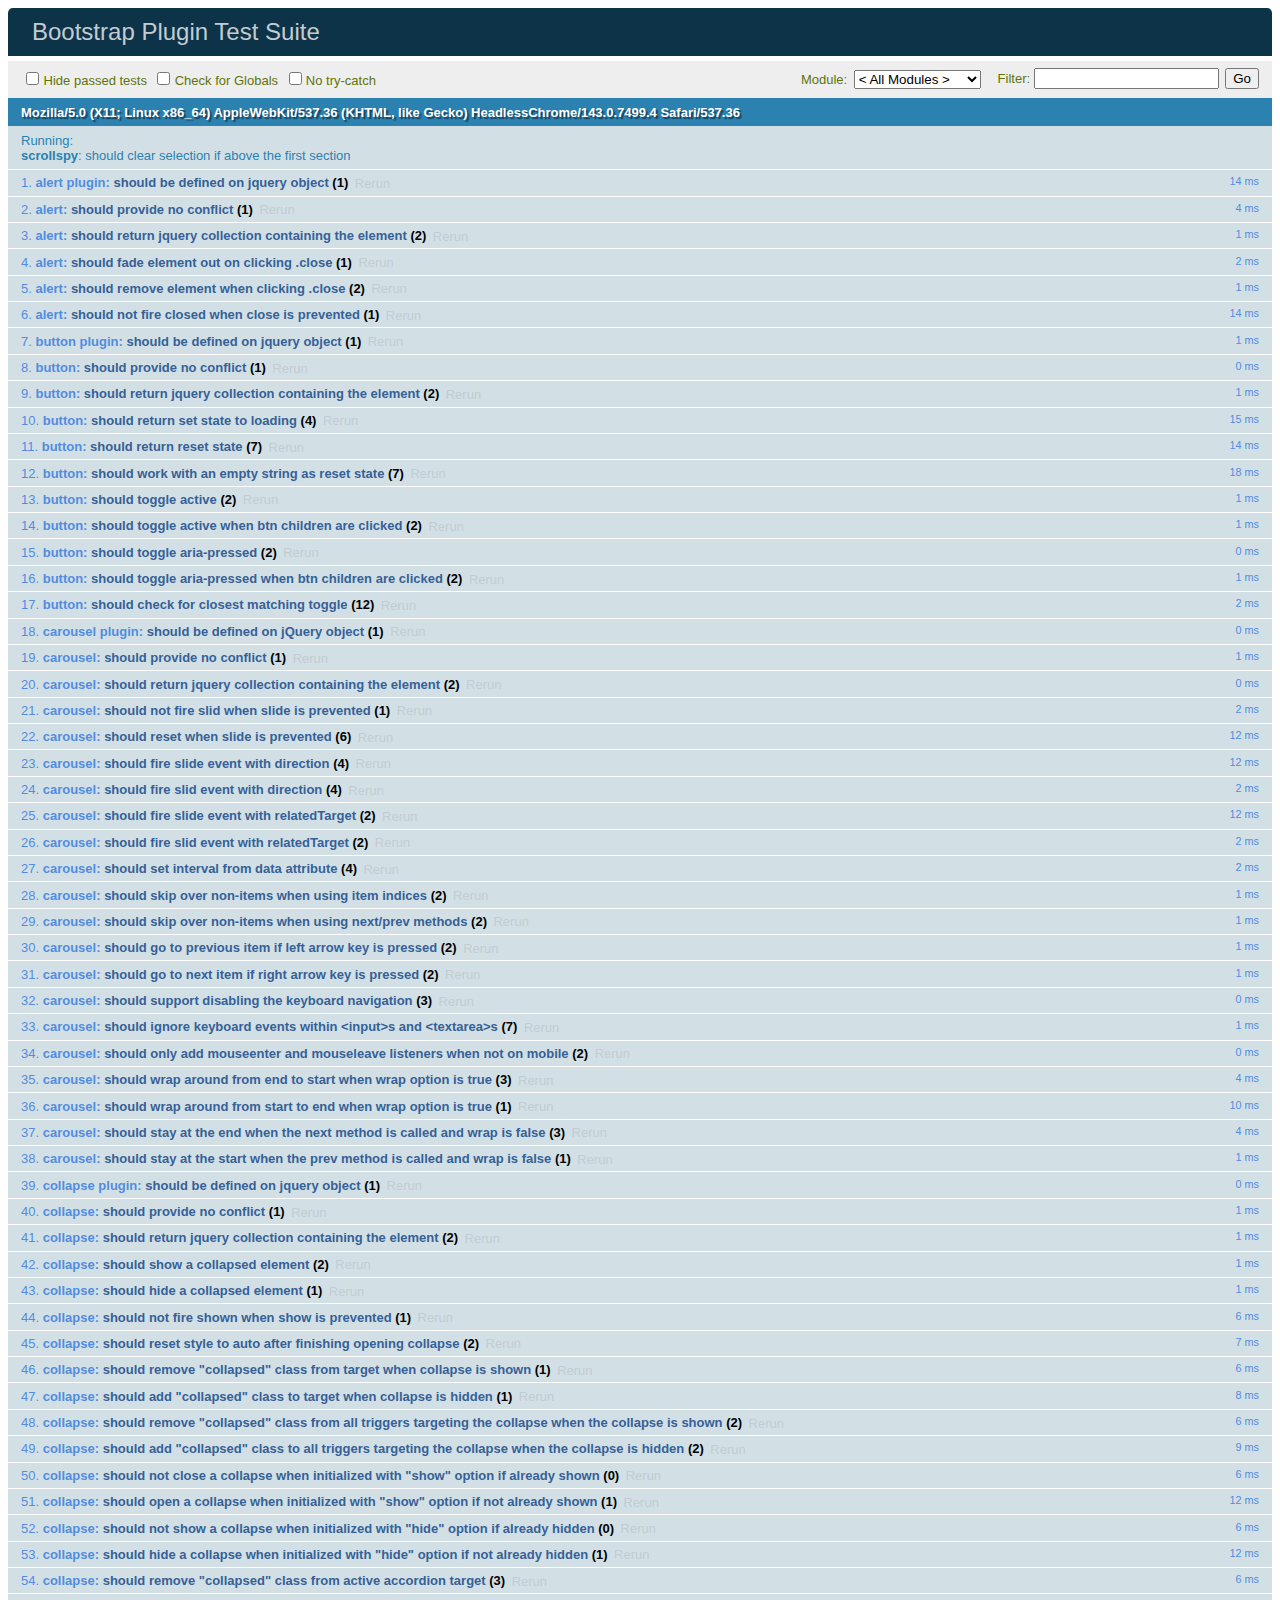
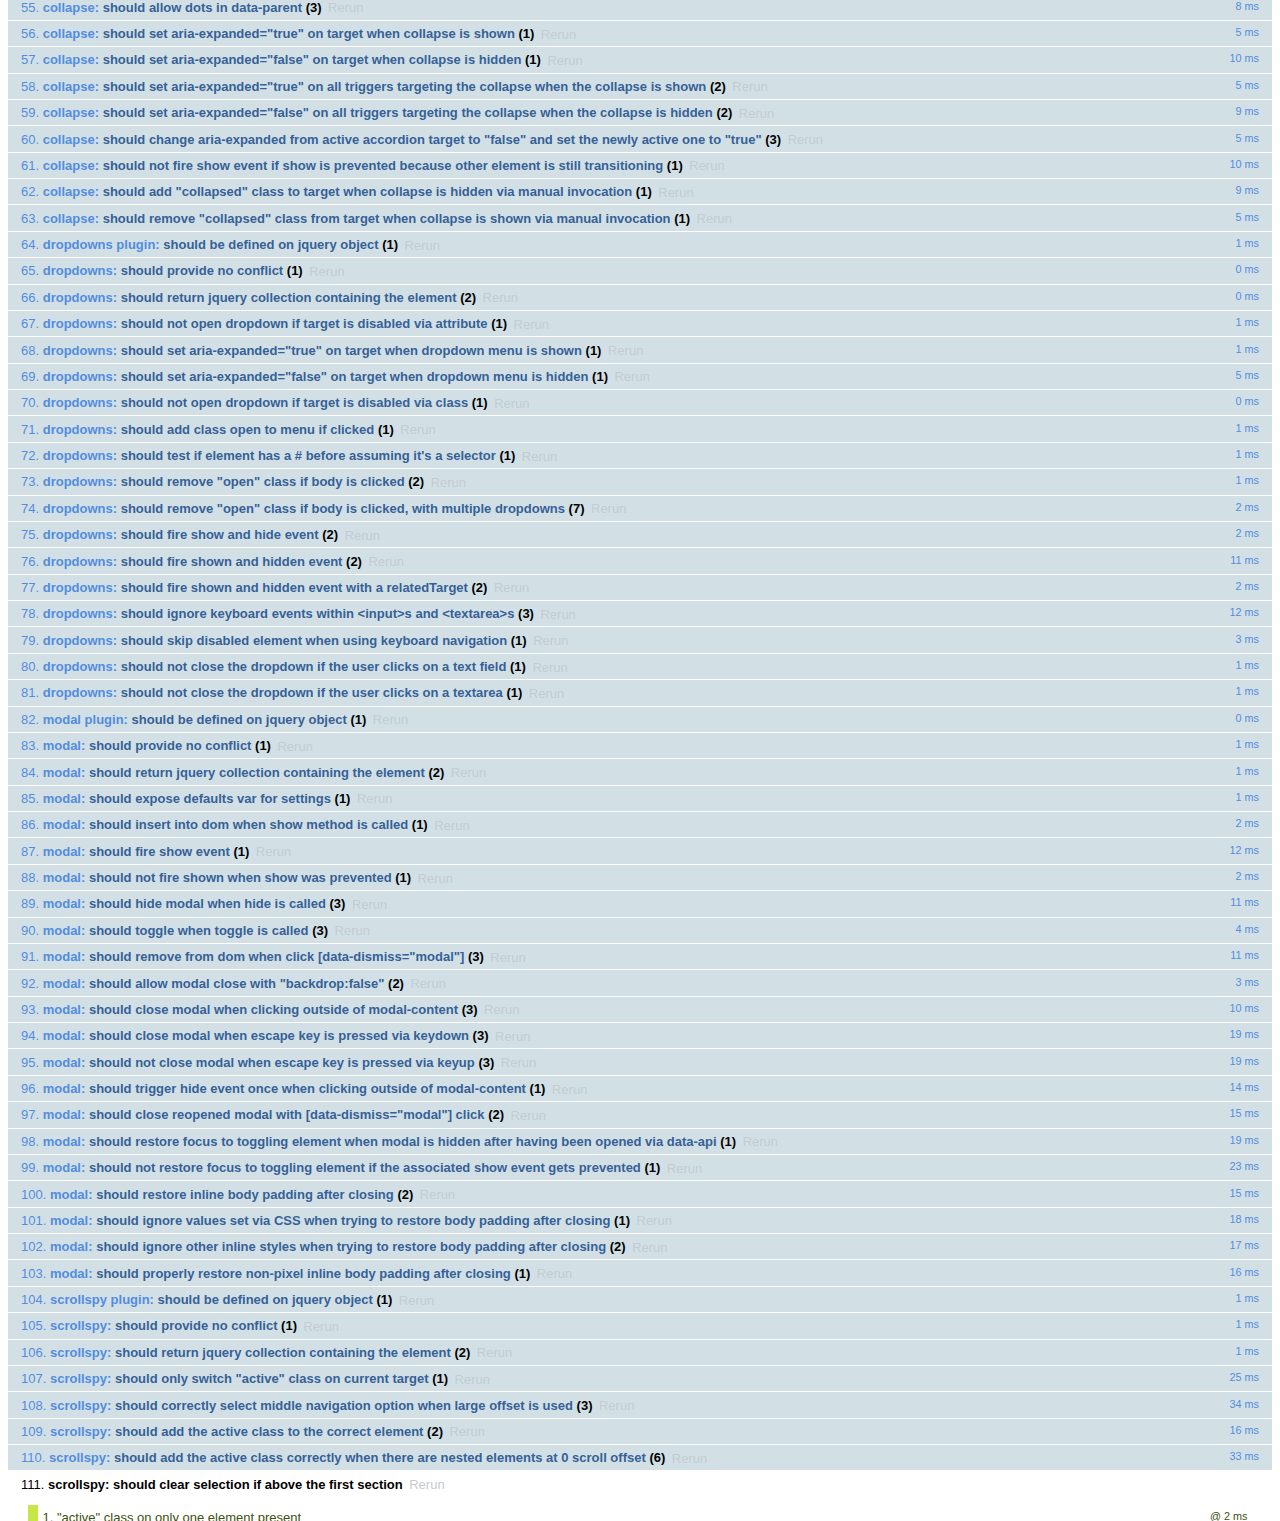
<file: bootstrap/js/tests/index.html>
<!DOCTYPE html>
<html>
  <head>
    <meta charset="utf-8">
    <title>Bootstrap Plugin Test Suite</title>
    <meta name="viewport" content="width=device-width, initial-scale=1">

    <!-- jQuery -->
    <script src="vendor/jquery.min.js"></script>
    <script>
      // Disable jQuery event aliases to ensure we don't accidentally use any of them
      (function () {
        var eventAliases = [
          'blur',
          'focus',
          'focusin',
          'focusout',
          'load',
          'resize',
          'scroll',
          'unload',
          'click',
          'dblclick',
          'mousedown',
          'mouseup',
          'mousemove',
          'mouseover',
          'mouseout',
          'mouseenter',
          'mouseleave',
          'change',
          'select',
          'submit',
          'keydown',
          'keypress',
          'keyup',
          'error',
          'contextmenu',
          'hover',
          'bind',
          'unbind',
          'delegate',
          'undelegate'
        ]
        for (var i = 0; i < eventAliases.length; i++) {
          $.fn[eventAliases[i]] = undefined
        }
      })()
    </script>

    <!-- QUnit -->
    <link rel="stylesheet" href="vendor/qunit.css" media="screen">
    <script src="vendor/qunit.js"></script>
    <script>
      // See https://github.com/axemclion/grunt-saucelabs#test-result-details-with-qunit
      var log = []
      // Require assert.expect in each test
      QUnit.config.requireExpects = true
      QUnit.done(function (testResults) {
        var tests = []
        for (var i = 0, len = log.length; i < len; i++) {
          var details = log[i]
          tests.push({
            name: details.name,
            result: details.result,
            expected: details.expected,
            actual: details.actual,
            source: details.source
          })
        }
        testResults.tests = tests

        window.global_test_results = testResults
      })

      QUnit.testStart(function (testDetails) {
        $(window).scrollTop(0)
        QUnit.log(function (details) {
          if (!details.result) {
            details.name = testDetails.name
            log.push(details)
          }
        })
      })

      // Cleanup
      QUnit.testDone(function () {
        $('#qunit-fixture').empty()
        $('#modal-test, .modal-backdrop').remove()
      })

      // Display fixture on-screen on iOS to avoid false positives
      if (/iPhone|iPad|iPod/.test(navigator.userAgent)) {
        QUnit.begin(function() {
          $('#qunit-fixture').css({ top: 0, left: 0 })
        })

        QUnit.done(function () {
          $('#qunit-fixture').css({ top: '', left: '' })
        })
      }

      // Disable deprecated global QUnit method aliases in preparation for QUnit v2
      (function () {
        var methodNames = [
          'async',
          'asyncTest',
          'deepEqual',
          'equal',
          'expect',
          'module',
          'notDeepEqual',
          'notEqual',
          'notPropEqual',
          'notStrictEqual',
          'ok',
          'propEqual',
          'push',
          'start',
          'stop',
          'strictEqual',
          'test',
          'throws'
        ];
        for (var i = 0; i < methodNames.length; i++) {
          var methodName = methodNames[i];
          window[methodName] = undefined;
        }
      })();
    </script>

    <!-- Plugin sources -->
    <script>$.support.transition = false</script>
    <script src="../../js/alert.js"></script>
    <script src="../../js/button.js"></script>
    <script src="../../js/carousel.js"></script>
    <script src="../../js/collapse.js"></script>
    <script src="../../js/dropdown.js"></script>
    <script src="../../js/modal.js"></script>
    <script src="../../js/scrollspy.js"></script>
    <script src="../../js/tab.js"></script>
    <script src="../../js/tooltip.js"></script>
    <script src="../../js/popover.js"></script>
    <script src="../../js/affix.js"></script>

    <!-- Unit tests -->
    <script src="unit/alert.js"></script>
    <script src="unit/button.js"></script>
    <script src="unit/carousel.js"></script>
    <script src="unit/collapse.js"></script>
    <script src="unit/dropdown.js"></script>
    <script src="unit/modal.js"></script>
    <script src="unit/scrollspy.js"></script>
    <script src="unit/tab.js"></script>
    <script src="unit/tooltip.js"></script>
    <script src="unit/popover.js"></script>
    <script src="unit/affix.js"></script>

  </head>
  <body>
    <div id="qunit-container">
      <div id="qunit"></div>
      <div id="qunit-fixture"></div>
    </div>
  </body>
</html>
</file>
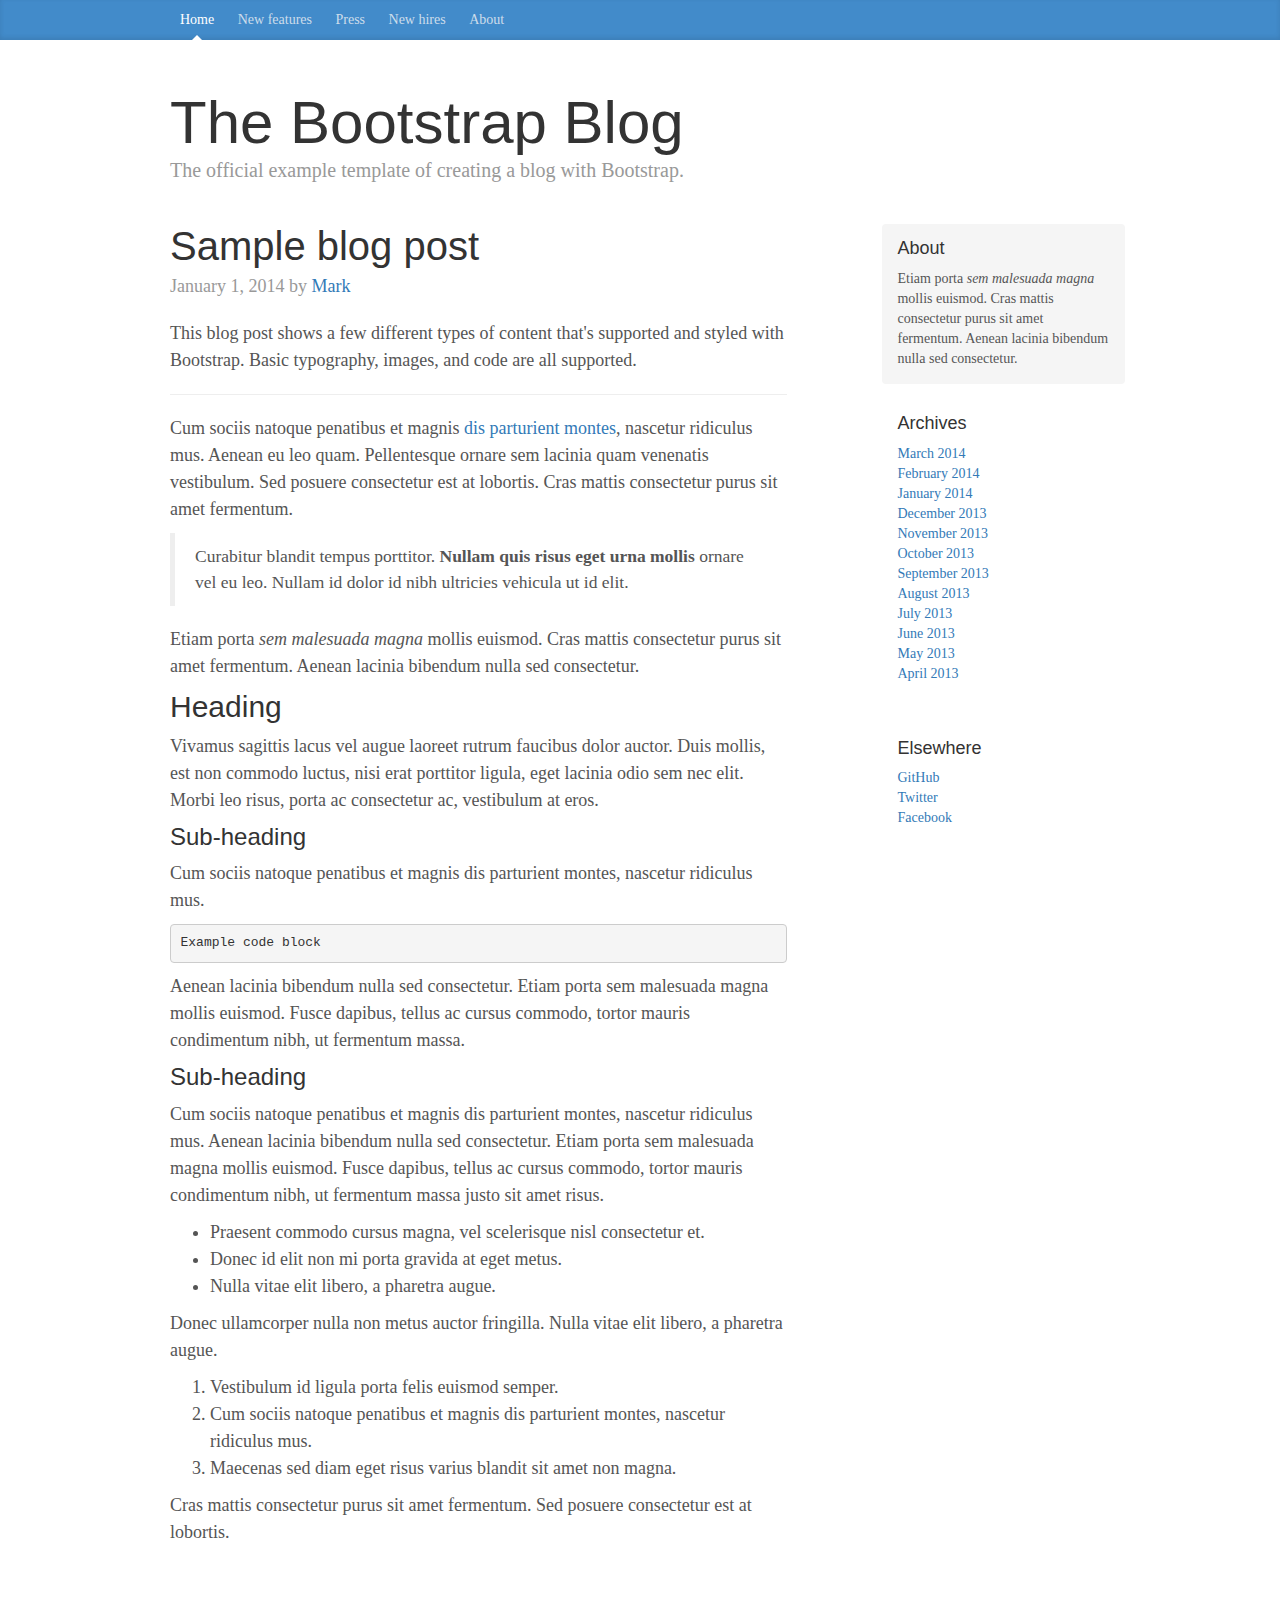
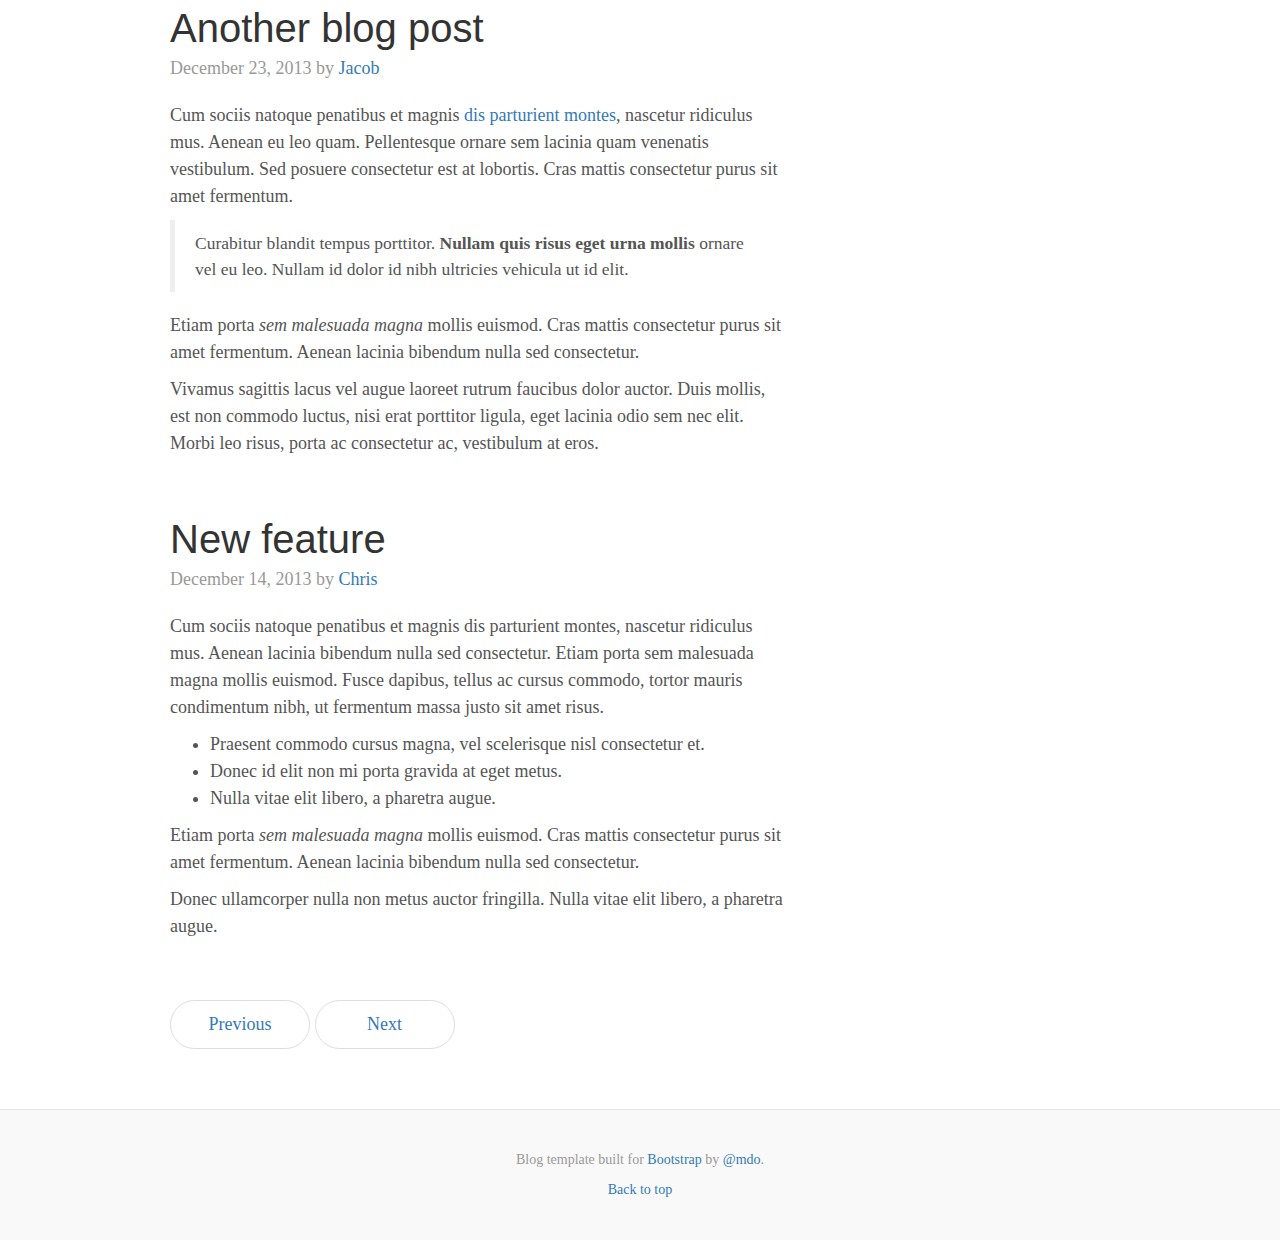
<file: bootstrap/docs/examples/blog/index.html>
<!DOCTYPE html>
<html lang="en">
  <head>
    <meta charset="utf-8">
    <meta http-equiv="X-UA-Compatible" content="IE=edge">
    <meta name="viewport" content="width=device-width, initial-scale=1">
    <!-- The above 3 meta tags *must* come first in the head; any other head content must come *after* these tags -->
    <meta name="description" content="">
    <meta name="author" content="">
    <link rel="icon" href="../../favicon.ico">

    <title>Blog Template for Bootstrap</title>

    <!-- Bootstrap core CSS -->
    <link href="../../dist/css/bootstrap.min.css" rel="stylesheet">

    <!-- IE10 viewport hack for Surface/desktop Windows 8 bug -->
    <link href="../../assets/css/ie10-viewport-bug-workaround.css" rel="stylesheet">

    <!-- Custom styles for this template -->
    <link href="blog.css" rel="stylesheet">

    <!-- Just for debugging purposes. Don't actually copy these 2 lines! -->
    <!--[if lt IE 9]><script src="../../assets/js/ie8-responsive-file-warning.js"></script><![endif]-->
    <script src="../../assets/js/ie-emulation-modes-warning.js"></script>

    <!-- HTML5 shim and Respond.js for IE8 support of HTML5 elements and media queries -->
    <!--[if lt IE 9]>
      <script src="https://oss.maxcdn.com/html5shiv/3.7.2/html5shiv.min.js"></script>
      <script src="https://oss.maxcdn.com/respond/1.4.2/respond.min.js"></script>
    <![endif]-->
  </head>

  <body>

    <div class="blog-masthead">
      <div class="container">
        <nav class="blog-nav">
          <a class="blog-nav-item active" href="#">Home</a>
          <a class="blog-nav-item" href="#">New features</a>
          <a class="blog-nav-item" href="#">Press</a>
          <a class="blog-nav-item" href="#">New hires</a>
          <a class="blog-nav-item" href="#">About</a>
        </nav>
      </div>
    </div>

    <div class="container">

      <div class="blog-header">
        <h1 class="blog-title">The Bootstrap Blog</h1>
        <p class="lead blog-description">The official example template of creating a blog with Bootstrap.</p>
      </div>

      <div class="row">

        <div class="col-sm-8 blog-main">

          <div class="blog-post">
            <h2 class="blog-post-title">Sample blog post</h2>
            <p class="blog-post-meta">January 1, 2014 by <a href="#">Mark</a></p>

            <p>This blog post shows a few different types of content that's supported and styled with Bootstrap. Basic typography, images, and code are all supported.</p>
            <hr>
            <p>Cum sociis natoque penatibus et magnis <a href="#">dis parturient montes</a>, nascetur ridiculus mus. Aenean eu leo quam. Pellentesque ornare sem lacinia quam venenatis vestibulum. Sed posuere consectetur est at lobortis. Cras mattis consectetur purus sit amet fermentum.</p>
            <blockquote>
              <p>Curabitur blandit tempus porttitor. <strong>Nullam quis risus eget urna mollis</strong> ornare vel eu leo. Nullam id dolor id nibh ultricies vehicula ut id elit.</p>
            </blockquote>
            <p>Etiam porta <em>sem malesuada magna</em> mollis euismod. Cras mattis consectetur purus sit amet fermentum. Aenean lacinia bibendum nulla sed consectetur.</p>
            <h2>Heading</h2>
            <p>Vivamus sagittis lacus vel augue laoreet rutrum faucibus dolor auctor. Duis mollis, est non commodo luctus, nisi erat porttitor ligula, eget lacinia odio sem nec elit. Morbi leo risus, porta ac consectetur ac, vestibulum at eros.</p>
            <h3>Sub-heading</h3>
            <p>Cum sociis natoque penatibus et magnis dis parturient montes, nascetur ridiculus mus.</p>
            <pre><code>Example code block</code></pre>
            <p>Aenean lacinia bibendum nulla sed consectetur. Etiam porta sem malesuada magna mollis euismod. Fusce dapibus, tellus ac cursus commodo, tortor mauris condimentum nibh, ut fermentum massa.</p>
            <h3>Sub-heading</h3>
            <p>Cum sociis natoque penatibus et magnis dis parturient montes, nascetur ridiculus mus. Aenean lacinia bibendum nulla sed consectetur. Etiam porta sem malesuada magna mollis euismod. Fusce dapibus, tellus ac cursus commodo, tortor mauris condimentum nibh, ut fermentum massa justo sit amet risus.</p>
            <ul>
              <li>Praesent commodo cursus magna, vel scelerisque nisl consectetur et.</li>
              <li>Donec id elit non mi porta gravida at eget metus.</li>
              <li>Nulla vitae elit libero, a pharetra augue.</li>
            </ul>
            <p>Donec ullamcorper nulla non metus auctor fringilla. Nulla vitae elit libero, a pharetra augue.</p>
            <ol>
              <li>Vestibulum id ligula porta felis euismod semper.</li>
              <li>Cum sociis natoque penatibus et magnis dis parturient montes, nascetur ridiculus mus.</li>
              <li>Maecenas sed diam eget risus varius blandit sit amet non magna.</li>
            </ol>
            <p>Cras mattis consectetur purus sit amet fermentum. Sed posuere consectetur est at lobortis.</p>
          </div><!-- /.blog-post -->

          <div class="blog-post">
            <h2 class="blog-post-title">Another blog post</h2>
            <p class="blog-post-meta">December 23, 2013 by <a href="#">Jacob</a></p>

            <p>Cum sociis natoque penatibus et magnis <a href="#">dis parturient montes</a>, nascetur ridiculus mus. Aenean eu leo quam. Pellentesque ornare sem lacinia quam venenatis vestibulum. Sed posuere consectetur est at lobortis. Cras mattis consectetur purus sit amet fermentum.</p>
            <blockquote>
              <p>Curabitur blandit tempus porttitor. <strong>Nullam quis risus eget urna mollis</strong> ornare vel eu leo. Nullam id dolor id nibh ultricies vehicula ut id elit.</p>
            </blockquote>
            <p>Etiam porta <em>sem malesuada magna</em> mollis euismod. Cras mattis consectetur purus sit amet fermentum. Aenean lacinia bibendum nulla sed consectetur.</p>
            <p>Vivamus sagittis lacus vel augue laoreet rutrum faucibus dolor auctor. Duis mollis, est non commodo luctus, nisi erat porttitor ligula, eget lacinia odio sem nec elit. Morbi leo risus, porta ac consectetur ac, vestibulum at eros.</p>
          </div><!-- /.blog-post -->

          <div class="blog-post">
            <h2 class="blog-post-title">New feature</h2>
            <p class="blog-post-meta">December 14, 2013 by <a href="#">Chris</a></p>

            <p>Cum sociis natoque penatibus et magnis dis parturient montes, nascetur ridiculus mus. Aenean lacinia bibendum nulla sed consectetur. Etiam porta sem malesuada magna mollis euismod. Fusce dapibus, tellus ac cursus commodo, tortor mauris condimentum nibh, ut fermentum massa justo sit amet risus.</p>
            <ul>
              <li>Praesent commodo cursus magna, vel scelerisque nisl consectetur et.</li>
              <li>Donec id elit non mi porta gravida at eget metus.</li>
              <li>Nulla vitae elit libero, a pharetra augue.</li>
            </ul>
            <p>Etiam porta <em>sem malesuada magna</em> mollis euismod. Cras mattis consectetur purus sit amet fermentum. Aenean lacinia bibendum nulla sed consectetur.</p>
            <p>Donec ullamcorper nulla non metus auctor fringilla. Nulla vitae elit libero, a pharetra augue.</p>
          </div><!-- /.blog-post -->

          <nav>
            <ul class="pager">
              <li><a href="#">Previous</a></li>
              <li><a href="#">Next</a></li>
            </ul>
          </nav>

        </div><!-- /.blog-main -->

        <div class="col-sm-3 col-sm-offset-1 blog-sidebar">
          <div class="sidebar-module sidebar-module-inset">
            <h4>About</h4>
            <p>Etiam porta <em>sem malesuada magna</em> mollis euismod. Cras mattis consectetur purus sit amet fermentum. Aenean lacinia bibendum nulla sed consectetur.</p>
          </div>
          <div class="sidebar-module">
            <h4>Archives</h4>
            <ol class="list-unstyled">
              <li><a href="#">March 2014</a></li>
              <li><a href="#">February 2014</a></li>
              <li><a href="#">January 2014</a></li>
              <li><a href="#">December 2013</a></li>
              <li><a href="#">November 2013</a></li>
              <li><a href="#">October 2013</a></li>
              <li><a href="#">September 2013</a></li>
              <li><a href="#">August 2013</a></li>
              <li><a href="#">July 2013</a></li>
              <li><a href="#">June 2013</a></li>
              <li><a href="#">May 2013</a></li>
              <li><a href="#">April 2013</a></li>
            </ol>
          </div>
          <div class="sidebar-module">
            <h4>Elsewhere</h4>
            <ol class="list-unstyled">
              <li><a href="#">GitHub</a></li>
              <li><a href="#">Twitter</a></li>
              <li><a href="#">Facebook</a></li>
            </ol>
          </div>
        </div><!-- /.blog-sidebar -->

      </div><!-- /.row -->

    </div><!-- /.container -->

    <footer class="blog-footer">
      <p>Blog template built for <a href="http://getbootstrap.com">Bootstrap</a> by <a href="https://twitter.com/mdo">@mdo</a>.</p>
      <p>
        <a href="#">Back to top</a>
      </p>
    </footer>


    <!-- Bootstrap core JavaScript
    ================================================== -->
    <!-- Placed at the end of the document so the pages load faster -->
    <script src="https://ajax.googleapis.com/ajax/libs/jquery/1.11.3/jquery.min.js"></script>
    <script>window.jQuery || document.write('<script src="../../assets/js/vendor/jquery.min.js"><\/script>')</script>
    <script src="../../dist/js/bootstrap.min.js"></script>
    <!-- IE10 viewport hack for Surface/desktop Windows 8 bug -->
    <script src="../../assets/js/ie10-viewport-bug-workaround.js"></script>
  </body>
</html>
</file>
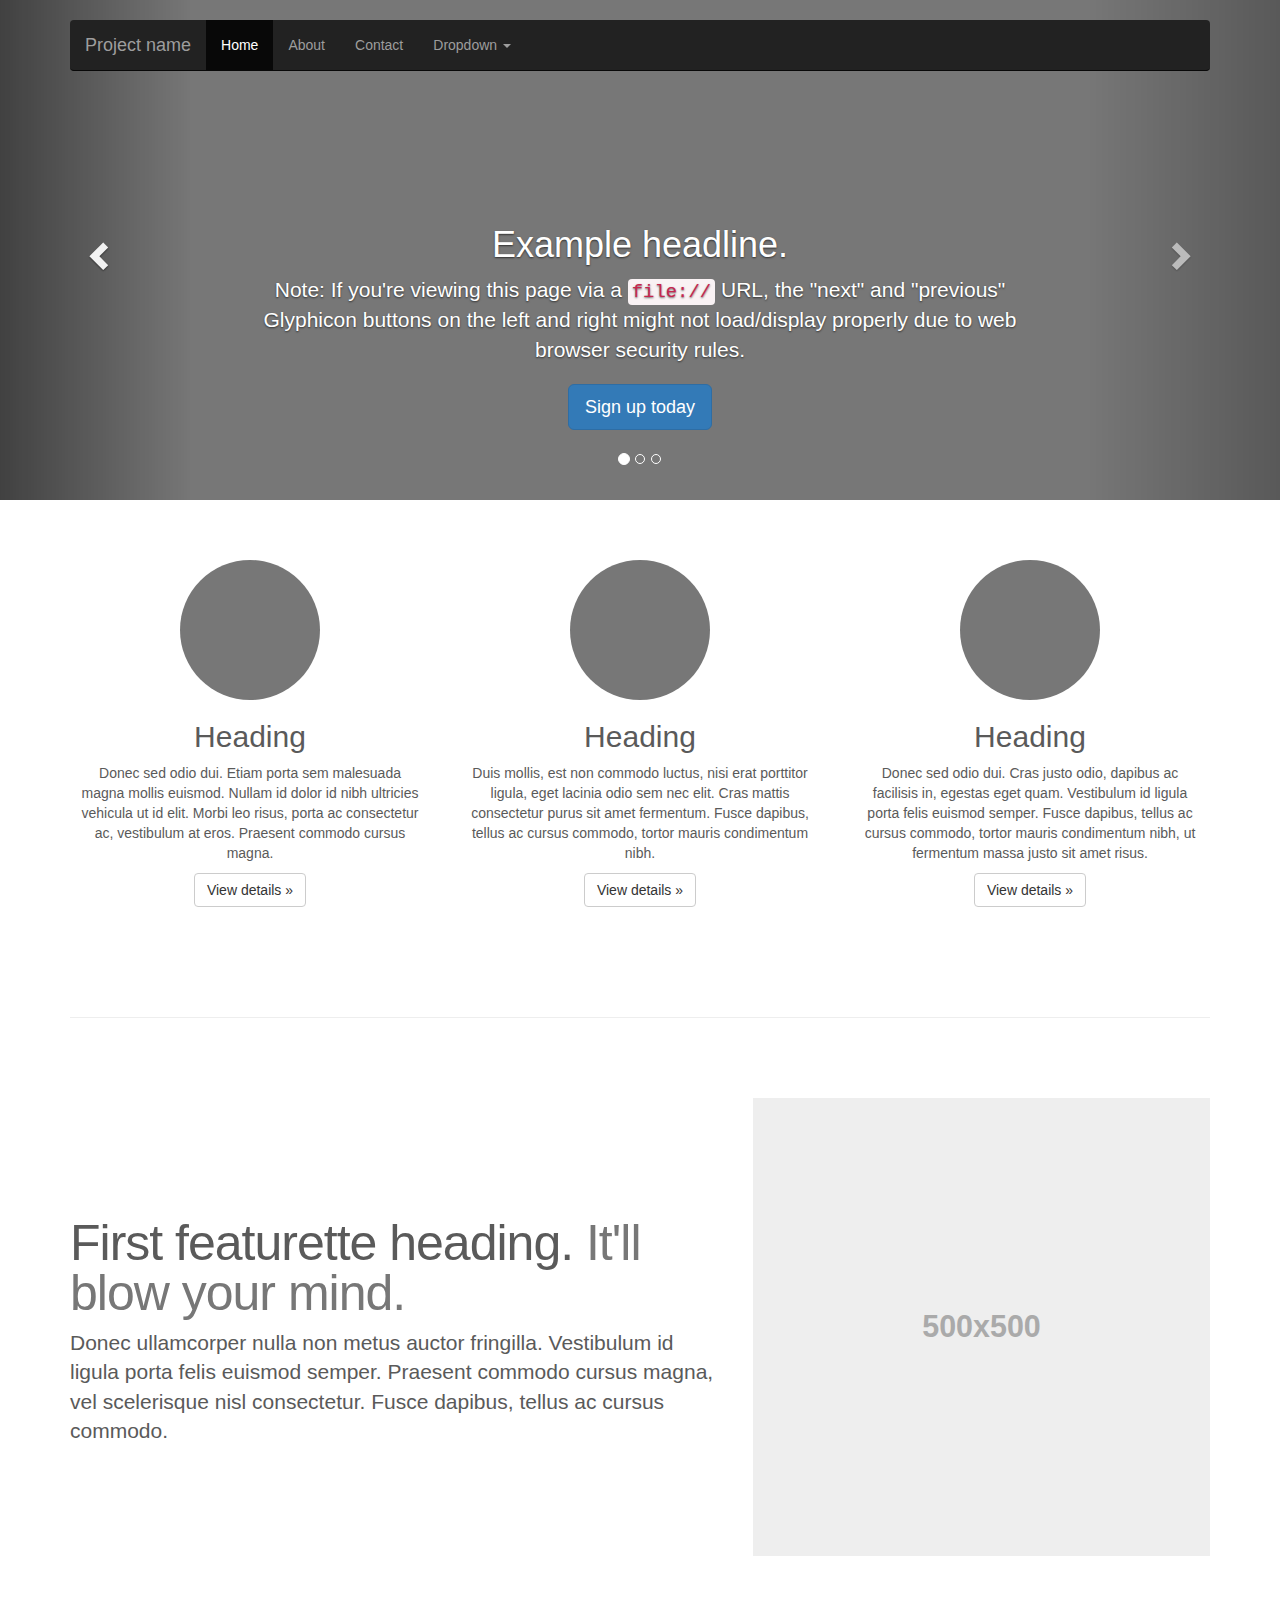
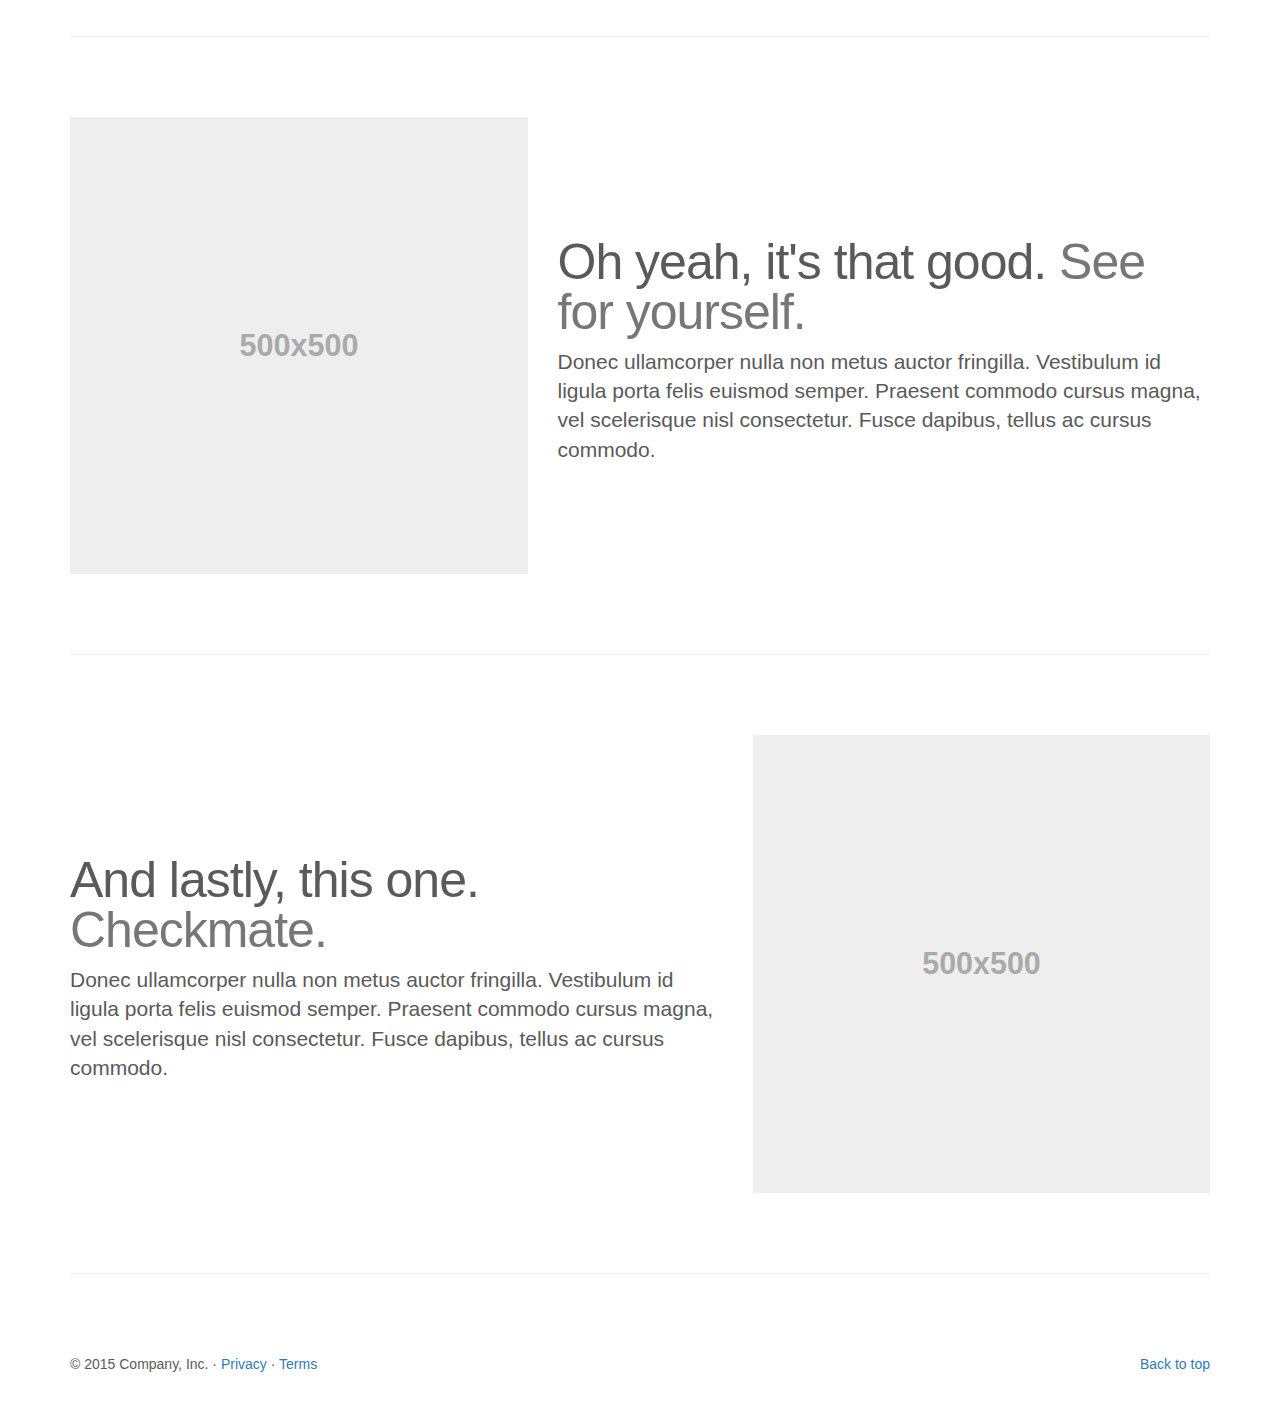
<file: bootstrap/docs/examples/carousel/index.html>
<!DOCTYPE html>
<html lang="en">
  <head>
    <meta charset="utf-8">
    <meta http-equiv="X-UA-Compatible" content="IE=edge">
    <meta name="viewport" content="width=device-width, initial-scale=1">
    <!-- The above 3 meta tags *must* come first in the head; any other head content must come *after* these tags -->
    <meta name="description" content="">
    <meta name="author" content="">
    <link rel="icon" href="../../favicon.ico">

    <title>Carousel Template for Bootstrap</title>

    <!-- Bootstrap core CSS -->
    <link href="../../dist/css/bootstrap.min.css" rel="stylesheet">

    <!-- IE10 viewport hack for Surface/desktop Windows 8 bug -->
    <link href="../../assets/css/ie10-viewport-bug-workaround.css" rel="stylesheet">

    <!-- Just for debugging purposes. Don't actually copy these 2 lines! -->
    <!--[if lt IE 9]><script src="../../assets/js/ie8-responsive-file-warning.js"></script><![endif]-->
    <script src="../../assets/js/ie-emulation-modes-warning.js"></script>

    <!-- HTML5 shim and Respond.js for IE8 support of HTML5 elements and media queries -->
    <!--[if lt IE 9]>
      <script src="https://oss.maxcdn.com/html5shiv/3.7.2/html5shiv.min.js"></script>
      <script src="https://oss.maxcdn.com/respond/1.4.2/respond.min.js"></script>
    <![endif]-->

    <!-- Custom styles for this template -->
    <link href="carousel.css" rel="stylesheet">
  </head>
<!-- NAVBAR
================================================== -->
  <body>
    <div class="navbar-wrapper">
      <div class="container">

        <nav class="navbar navbar-inverse navbar-static-top">
          <div class="container">
            <div class="navbar-header">
              <button type="button" class="navbar-toggle collapsed" data-toggle="collapse" data-target="#navbar" aria-expanded="false" aria-controls="navbar">
                <span class="sr-only">Toggle navigation</span>
                <span class="icon-bar"></span>
                <span class="icon-bar"></span>
                <span class="icon-bar"></span>
              </button>
              <a class="navbar-brand" href="#">Project name</a>
            </div>
            <div id="navbar" class="navbar-collapse collapse">
              <ul class="nav navbar-nav">
                <li class="active"><a href="#">Home</a></li>
                <li><a href="#about">About</a></li>
                <li><a href="#contact">Contact</a></li>
                <li class="dropdown">
                  <a href="#" class="dropdown-toggle" data-toggle="dropdown" role="button" aria-haspopup="true" aria-expanded="false">Dropdown <span class="caret"></span></a>
                  <ul class="dropdown-menu">
                    <li><a href="#">Action</a></li>
                    <li><a href="#">Another action</a></li>
                    <li><a href="#">Something else here</a></li>
                    <li role="separator" class="divider"></li>
                    <li class="dropdown-header">Nav header</li>
                    <li><a href="#">Separated link</a></li>
                    <li><a href="#">One more separated link</a></li>
                  </ul>
                </li>
              </ul>
            </div>
          </div>
        </nav>

      </div>
    </div>


    <!-- Carousel
    ================================================== -->
    <div id="myCarousel" class="carousel slide" data-ride="carousel">
      <!-- Indicators -->
      <ol class="carousel-indicators">
        <li data-target="#myCarousel" data-slide-to="0" class="active"></li>
        <li data-target="#myCarousel" data-slide-to="1"></li>
        <li data-target="#myCarousel" data-slide-to="2"></li>
      </ol>
      <div class="carousel-inner" role="listbox">
        <div class="item active">
          <img class="first-slide" src="[data-uri]" alt="First slide">
          <div class="container">
            <div class="carousel-caption">
              <h1>Example headline.</h1>
              <p>Note: If you're viewing this page via a <code>file://</code> URL, the "next" and "previous" Glyphicon buttons on the left and right might not load/display properly due to web browser security rules.</p>
              <p><a class="btn btn-lg btn-primary" href="#" role="button">Sign up today</a></p>
            </div>
          </div>
        </div>
        <div class="item">
          <img class="second-slide" src="[data-uri]" alt="Second slide">
          <div class="container">
            <div class="carousel-caption">
              <h1>Another example headline.</h1>
              <p>Cras justo odio, dapibus ac facilisis in, egestas eget quam. Donec id elit non mi porta gravida at eget metus. Nullam id dolor id nibh ultricies vehicula ut id elit.</p>
              <p><a class="btn btn-lg btn-primary" href="#" role="button">Learn more</a></p>
            </div>
          </div>
        </div>
        <div class="item">
          <img class="third-slide" src="[data-uri]" alt="Third slide">
          <div class="container">
            <div class="carousel-caption">
              <h1>One more for good measure.</h1>
              <p>Cras justo odio, dapibus ac facilisis in, egestas eget quam. Donec id elit non mi porta gravida at eget metus. Nullam id dolor id nibh ultricies vehicula ut id elit.</p>
              <p><a class="btn btn-lg btn-primary" href="#" role="button">Browse gallery</a></p>
            </div>
          </div>
        </div>
      </div>
      <a class="left carousel-control" href="#myCarousel" role="button" data-slide="prev">
        <span class="glyphicon glyphicon-chevron-left" aria-hidden="true"></span>
        <span class="sr-only">Previous</span>
      </a>
      <a class="right carousel-control" href="#myCarousel" role="button" data-slide="next">
        <span class="glyphicon glyphicon-chevron-right" aria-hidden="true"></span>
        <span class="sr-only">Next</span>
      </a>
    </div><!-- /.carousel -->


    <!-- Marketing messaging and featurettes
    ================================================== -->
    <!-- Wrap the rest of the page in another container to center all the content. -->

    <div class="container marketing">

      <!-- Three columns of text below the carousel -->
      <div class="row">
        <div class="col-lg-4">
          <img class="img-circle" src="[data-uri]" alt="Generic placeholder image" width="140" height="140">
          <h2>Heading</h2>
          <p>Donec sed odio dui. Etiam porta sem malesuada magna mollis euismod. Nullam id dolor id nibh ultricies vehicula ut id elit. Morbi leo risus, porta ac consectetur ac, vestibulum at eros. Praesent commodo cursus magna.</p>
          <p><a class="btn btn-default" href="#" role="button">View details &raquo;</a></p>
        </div><!-- /.col-lg-4 -->
        <div class="col-lg-4">
          <img class="img-circle" src="[data-uri]" alt="Generic placeholder image" width="140" height="140">
          <h2>Heading</h2>
          <p>Duis mollis, est non commodo luctus, nisi erat porttitor ligula, eget lacinia odio sem nec elit. Cras mattis consectetur purus sit amet fermentum. Fusce dapibus, tellus ac cursus commodo, tortor mauris condimentum nibh.</p>
          <p><a class="btn btn-default" href="#" role="button">View details &raquo;</a></p>
        </div><!-- /.col-lg-4 -->
        <div class="col-lg-4">
          <img class="img-circle" src="[data-uri]" alt="Generic placeholder image" width="140" height="140">
          <h2>Heading</h2>
          <p>Donec sed odio dui. Cras justo odio, dapibus ac facilisis in, egestas eget quam. Vestibulum id ligula porta felis euismod semper. Fusce dapibus, tellus ac cursus commodo, tortor mauris condimentum nibh, ut fermentum massa justo sit amet risus.</p>
          <p><a class="btn btn-default" href="#" role="button">View details &raquo;</a></p>
        </div><!-- /.col-lg-4 -->
      </div><!-- /.row -->


      <!-- START THE FEATURETTES -->

      <hr class="featurette-divider">

      <div class="row featurette">
        <div class="col-md-7">
          <h2 class="featurette-heading">First featurette heading. <span class="text-muted">It'll blow your mind.</span></h2>
          <p class="lead">Donec ullamcorper nulla non metus auctor fringilla. Vestibulum id ligula porta felis euismod semper. Praesent commodo cursus magna, vel scelerisque nisl consectetur. Fusce dapibus, tellus ac cursus commodo.</p>
        </div>
        <div class="col-md-5">
          <img class="featurette-image img-responsive center-block" data-src="holder.js/500x500/auto" alt="Generic placeholder image">
        </div>
      </div>

      <hr class="featurette-divider">

      <div class="row featurette">
        <div class="col-md-7 col-md-push-5">
          <h2 class="featurette-heading">Oh yeah, it's that good. <span class="text-muted">See for yourself.</span></h2>
          <p class="lead">Donec ullamcorper nulla non metus auctor fringilla. Vestibulum id ligula porta felis euismod semper. Praesent commodo cursus magna, vel scelerisque nisl consectetur. Fusce dapibus, tellus ac cursus commodo.</p>
        </div>
        <div class="col-md-5 col-md-pull-7">
          <img class="featurette-image img-responsive center-block" data-src="holder.js/500x500/auto" alt="Generic placeholder image">
        </div>
      </div>

      <hr class="featurette-divider">

      <div class="row featurette">
        <div class="col-md-7">
          <h2 class="featurette-heading">And lastly, this one. <span class="text-muted">Checkmate.</span></h2>
          <p class="lead">Donec ullamcorper nulla non metus auctor fringilla. Vestibulum id ligula porta felis euismod semper. Praesent commodo cursus magna, vel scelerisque nisl consectetur. Fusce dapibus, tellus ac cursus commodo.</p>
        </div>
        <div class="col-md-5">
          <img class="featurette-image img-responsive center-block" data-src="holder.js/500x500/auto" alt="Generic placeholder image">
        </div>
      </div>

      <hr class="featurette-divider">

      <!-- /END THE FEATURETTES -->


      <!-- FOOTER -->
      <footer>
        <p class="pull-right"><a href="#">Back to top</a></p>
        <p>&copy; 2015 Company, Inc. &middot; <a href="#">Privacy</a> &middot; <a href="#">Terms</a></p>
      </footer>

    </div><!-- /.container -->


    <!-- Bootstrap core JavaScript
    ================================================== -->
    <!-- Placed at the end of the document so the pages load faster -->
    <script src="https://ajax.googleapis.com/ajax/libs/jquery/1.11.3/jquery.min.js"></script>
    <script>window.jQuery || document.write('<script src="../../assets/js/vendor/jquery.min.js"><\/script>')</script>
    <script src="../../dist/js/bootstrap.min.js"></script>
    <!-- Just to make our placeholder images work. Don't actually copy the next line! -->
    <script src="../../assets/js/vendor/holder.min.js"></script>
    <!-- IE10 viewport hack for Surface/desktop Windows 8 bug -->
    <script src="../../assets/js/ie10-viewport-bug-workaround.js"></script>
  </body>
</html>
</file>
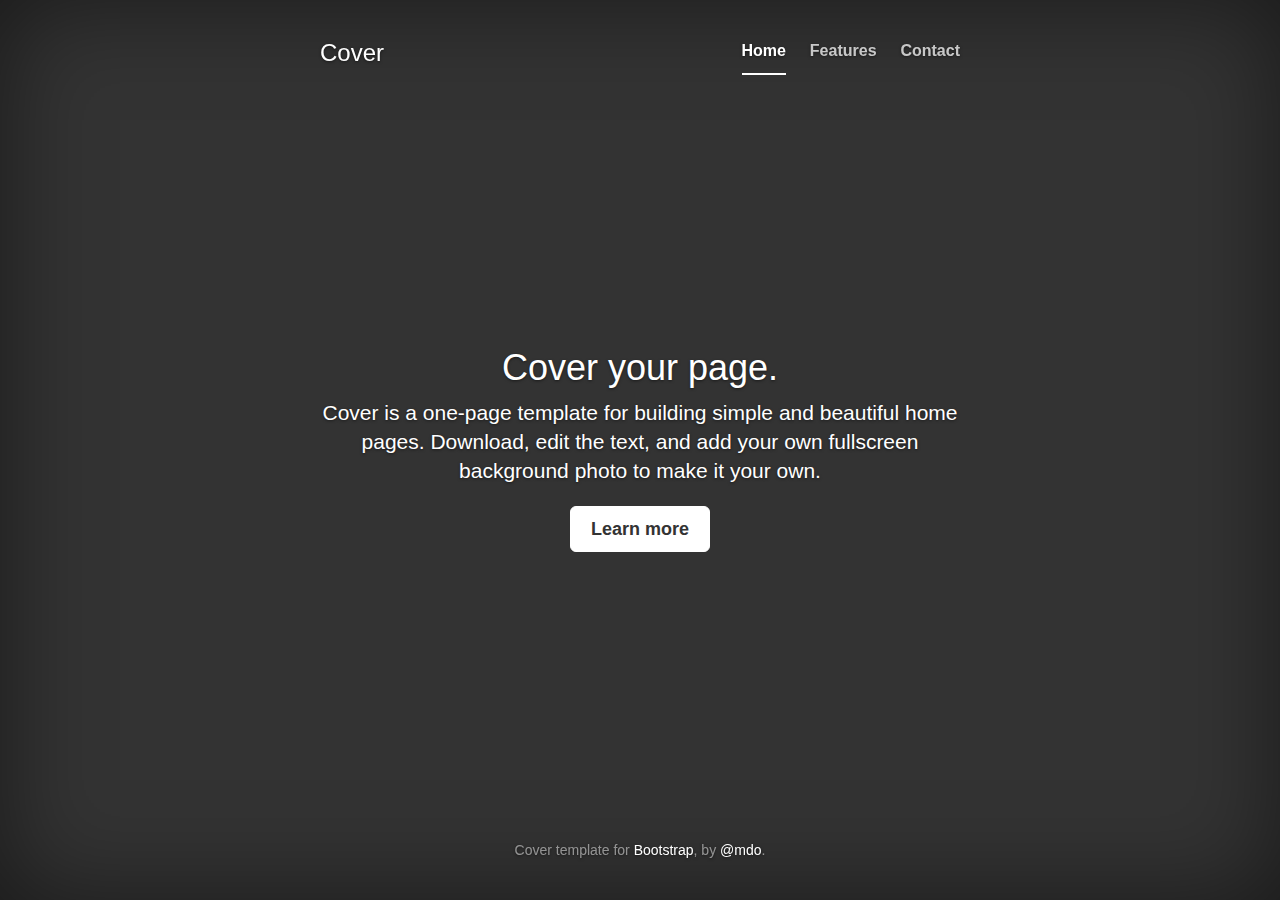
<file: bootstrap/docs/examples/cover/index.html>
<!DOCTYPE html>
<html lang="en">
  <head>
    <meta charset="utf-8">
    <meta http-equiv="X-UA-Compatible" content="IE=edge">
    <meta name="viewport" content="width=device-width, initial-scale=1">
    <!-- The above 3 meta tags *must* come first in the head; any other head content must come *after* these tags -->
    <meta name="description" content="">
    <meta name="author" content="">
    <link rel="icon" href="../../favicon.ico">

    <title>Cover Template for Bootstrap</title>

    <!-- Bootstrap core CSS -->
    <link href="../../dist/css/bootstrap.min.css" rel="stylesheet">

    <!-- IE10 viewport hack for Surface/desktop Windows 8 bug -->
    <link href="../../assets/css/ie10-viewport-bug-workaround.css" rel="stylesheet">

    <!-- Custom styles for this template -->
    <link href="cover.css" rel="stylesheet">

    <!-- Just for debugging purposes. Don't actually copy these 2 lines! -->
    <!--[if lt IE 9]><script src="../../assets/js/ie8-responsive-file-warning.js"></script><![endif]-->
    <script src="../../assets/js/ie-emulation-modes-warning.js"></script>

    <!-- HTML5 shim and Respond.js for IE8 support of HTML5 elements and media queries -->
    <!--[if lt IE 9]>
      <script src="https://oss.maxcdn.com/html5shiv/3.7.2/html5shiv.min.js"></script>
      <script src="https://oss.maxcdn.com/respond/1.4.2/respond.min.js"></script>
    <![endif]-->
  </head>

  <body>

    <div class="site-wrapper">

      <div class="site-wrapper-inner">

        <div class="cover-container">

          <div class="masthead clearfix">
            <div class="inner">
              <h3 class="masthead-brand">Cover</h3>
              <nav>
                <ul class="nav masthead-nav">
                  <li class="active"><a href="#">Home</a></li>
                  <li><a href="#">Features</a></li>
                  <li><a href="#">Contact</a></li>
                </ul>
              </nav>
            </div>
          </div>

          <div class="inner cover">
            <h1 class="cover-heading">Cover your page.</h1>
            <p class="lead">Cover is a one-page template for building simple and beautiful home pages. Download, edit the text, and add your own fullscreen background photo to make it your own.</p>
            <p class="lead">
              <a href="#" class="btn btn-lg btn-default">Learn more</a>
            </p>
          </div>

          <div class="mastfoot">
            <div class="inner">
              <p>Cover template for <a href="http://getbootstrap.com">Bootstrap</a>, by <a href="https://twitter.com/mdo">@mdo</a>.</p>
            </div>
          </div>

        </div>

      </div>

    </div>

    <!-- Bootstrap core JavaScript
    ================================================== -->
    <!-- Placed at the end of the document so the pages load faster -->
    <script src="https://ajax.googleapis.com/ajax/libs/jquery/1.11.3/jquery.min.js"></script>
    <script>window.jQuery || document.write('<script src="../../assets/js/vendor/jquery.min.js"><\/script>')</script>
    <script src="../../dist/js/bootstrap.min.js"></script>
    <!-- IE10 viewport hack for Surface/desktop Windows 8 bug -->
    <script src="../../assets/js/ie10-viewport-bug-workaround.js"></script>
  </body>
</html>
</file>
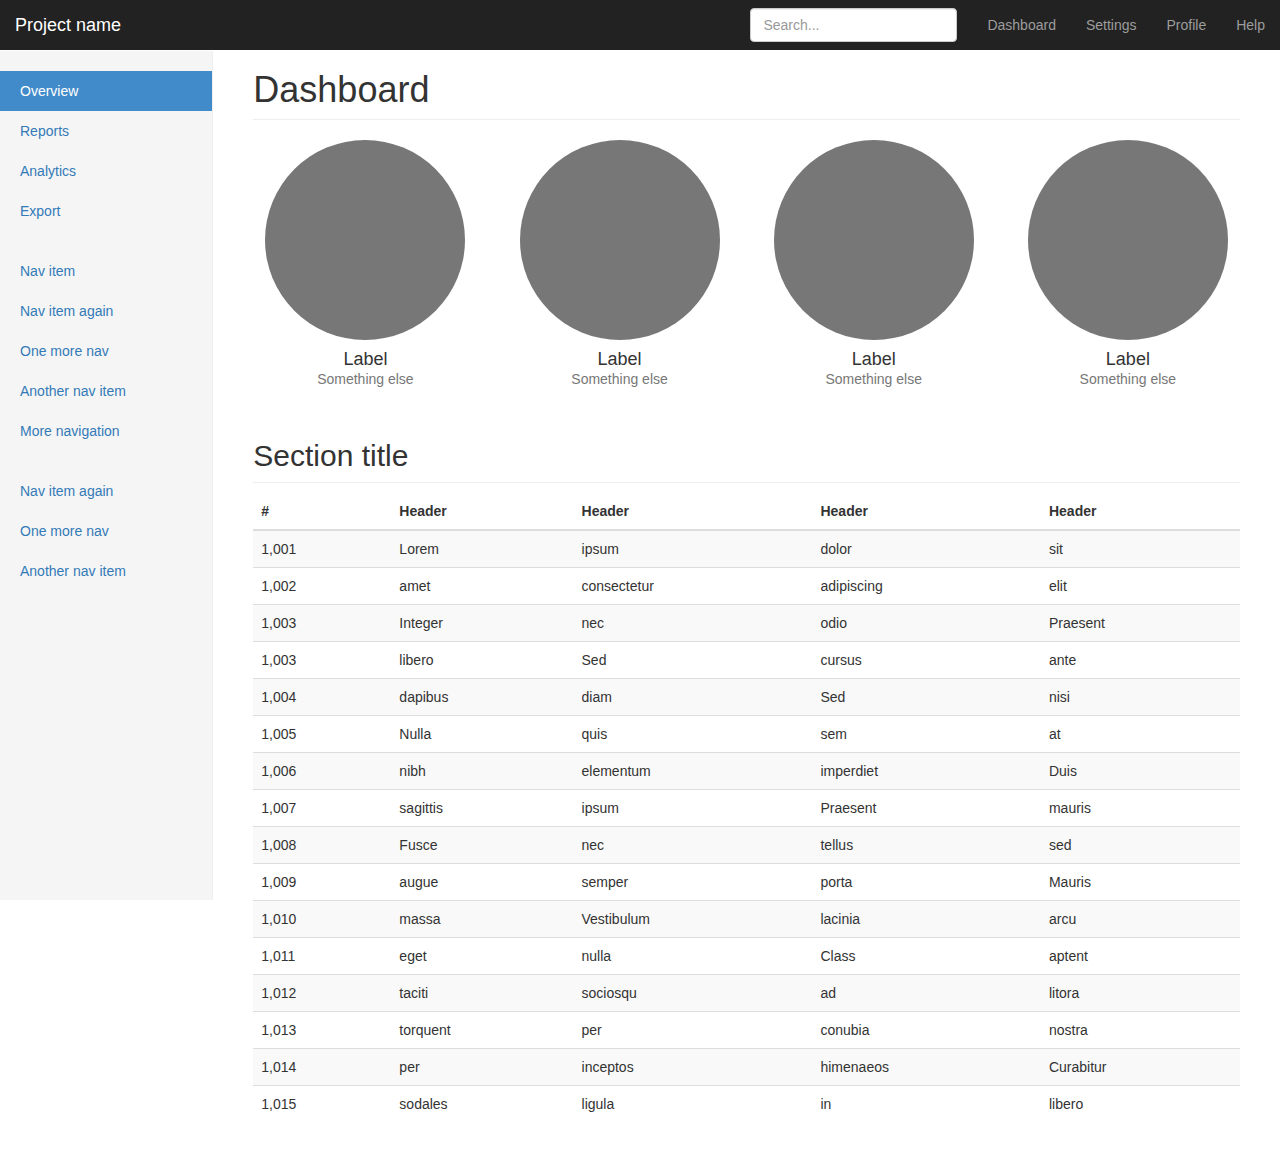
<file: bootstrap/docs/examples/dashboard/index.html>
<!DOCTYPE html>
<html lang="en">
  <head>
    <meta charset="utf-8">
    <meta http-equiv="X-UA-Compatible" content="IE=edge">
    <meta name="viewport" content="width=device-width, initial-scale=1">
    <!-- The above 3 meta tags *must* come first in the head; any other head content must come *after* these tags -->
    <meta name="description" content="">
    <meta name="author" content="">
    <link rel="icon" href="../../favicon.ico">

    <title>Dashboard Template for Bootstrap</title>

    <!-- Bootstrap core CSS -->
    <link href="../../dist/css/bootstrap.min.css" rel="stylesheet">

    <!-- IE10 viewport hack for Surface/desktop Windows 8 bug -->
    <link href="../../assets/css/ie10-viewport-bug-workaround.css" rel="stylesheet">

    <!-- Custom styles for this template -->
    <link href="dashboard.css" rel="stylesheet">

    <!-- Just for debugging purposes. Don't actually copy these 2 lines! -->
    <!--[if lt IE 9]><script src="../../assets/js/ie8-responsive-file-warning.js"></script><![endif]-->
    <script src="../../assets/js/ie-emulation-modes-warning.js"></script>

    <!-- HTML5 shim and Respond.js for IE8 support of HTML5 elements and media queries -->
    <!--[if lt IE 9]>
      <script src="https://oss.maxcdn.com/html5shiv/3.7.2/html5shiv.min.js"></script>
      <script src="https://oss.maxcdn.com/respond/1.4.2/respond.min.js"></script>
    <![endif]-->
  </head>

  <body>

    <nav class="navbar navbar-inverse navbar-fixed-top">
      <div class="container-fluid">
        <div class="navbar-header">
          <button type="button" class="navbar-toggle collapsed" data-toggle="collapse" data-target="#navbar" aria-expanded="false" aria-controls="navbar">
            <span class="sr-only">Toggle navigation</span>
            <span class="icon-bar"></span>
            <span class="icon-bar"></span>
            <span class="icon-bar"></span>
          </button>
          <a class="navbar-brand" href="#">Project name</a>
        </div>
        <div id="navbar" class="navbar-collapse collapse">
          <ul class="nav navbar-nav navbar-right">
            <li><a href="#">Dashboard</a></li>
            <li><a href="#">Settings</a></li>
            <li><a href="#">Profile</a></li>
            <li><a href="#">Help</a></li>
          </ul>
          <form class="navbar-form navbar-right">
            <input type="text" class="form-control" placeholder="Search...">
          </form>
        </div>
      </div>
    </nav>

    <div class="container-fluid">
      <div class="row">
        <div class="col-sm-3 col-md-2 sidebar">
          <ul class="nav nav-sidebar">
            <li class="active"><a href="#">Overview <span class="sr-only">(current)</span></a></li>
            <li><a href="#">Reports</a></li>
            <li><a href="#">Analytics</a></li>
            <li><a href="#">Export</a></li>
          </ul>
          <ul class="nav nav-sidebar">
            <li><a href="">Nav item</a></li>
            <li><a href="">Nav item again</a></li>
            <li><a href="">One more nav</a></li>
            <li><a href="">Another nav item</a></li>
            <li><a href="">More navigation</a></li>
          </ul>
          <ul class="nav nav-sidebar">
            <li><a href="">Nav item again</a></li>
            <li><a href="">One more nav</a></li>
            <li><a href="">Another nav item</a></li>
          </ul>
        </div>
        <div class="col-sm-9 col-sm-offset-3 col-md-10 col-md-offset-2 main">
          <h1 class="page-header">Dashboard</h1>

          <div class="row placeholders">
            <div class="col-xs-6 col-sm-3 placeholder">
              <img src="[data-uri]" width="200" height="200" class="img-responsive" alt="Generic placeholder thumbnail">
              <h4>Label</h4>
              <span class="text-muted">Something else</span>
            </div>
            <div class="col-xs-6 col-sm-3 placeholder">
              <img src="[data-uri]" width="200" height="200" class="img-responsive" alt="Generic placeholder thumbnail">
              <h4>Label</h4>
              <span class="text-muted">Something else</span>
            </div>
            <div class="col-xs-6 col-sm-3 placeholder">
              <img src="[data-uri]" width="200" height="200" class="img-responsive" alt="Generic placeholder thumbnail">
              <h4>Label</h4>
              <span class="text-muted">Something else</span>
            </div>
            <div class="col-xs-6 col-sm-3 placeholder">
              <img src="[data-uri]" width="200" height="200" class="img-responsive" alt="Generic placeholder thumbnail">
              <h4>Label</h4>
              <span class="text-muted">Something else</span>
            </div>
          </div>

          <h2 class="sub-header">Section title</h2>
          <div class="table-responsive">
            <table class="table table-striped">
              <thead>
                <tr>
                  <th>#</th>
                  <th>Header</th>
                  <th>Header</th>
                  <th>Header</th>
                  <th>Header</th>
                </tr>
              </thead>
              <tbody>
                <tr>
                  <td>1,001</td>
                  <td>Lorem</td>
                  <td>ipsum</td>
                  <td>dolor</td>
                  <td>sit</td>
                </tr>
                <tr>
                  <td>1,002</td>
                  <td>amet</td>
                  <td>consectetur</td>
                  <td>adipiscing</td>
                  <td>elit</td>
                </tr>
                <tr>
                  <td>1,003</td>
                  <td>Integer</td>
                  <td>nec</td>
                  <td>odio</td>
                  <td>Praesent</td>
                </tr>
                <tr>
                  <td>1,003</td>
                  <td>libero</td>
                  <td>Sed</td>
                  <td>cursus</td>
                  <td>ante</td>
                </tr>
                <tr>
                  <td>1,004</td>
                  <td>dapibus</td>
                  <td>diam</td>
                  <td>Sed</td>
                  <td>nisi</td>
                </tr>
                <tr>
                  <td>1,005</td>
                  <td>Nulla</td>
                  <td>quis</td>
                  <td>sem</td>
                  <td>at</td>
                </tr>
                <tr>
                  <td>1,006</td>
                  <td>nibh</td>
                  <td>elementum</td>
                  <td>imperdiet</td>
                  <td>Duis</td>
                </tr>
                <tr>
                  <td>1,007</td>
                  <td>sagittis</td>
                  <td>ipsum</td>
                  <td>Praesent</td>
                  <td>mauris</td>
                </tr>
                <tr>
                  <td>1,008</td>
                  <td>Fusce</td>
                  <td>nec</td>
                  <td>tellus</td>
                  <td>sed</td>
                </tr>
                <tr>
                  <td>1,009</td>
                  <td>augue</td>
                  <td>semper</td>
                  <td>porta</td>
                  <td>Mauris</td>
                </tr>
                <tr>
                  <td>1,010</td>
                  <td>massa</td>
                  <td>Vestibulum</td>
                  <td>lacinia</td>
                  <td>arcu</td>
                </tr>
                <tr>
                  <td>1,011</td>
                  <td>eget</td>
                  <td>nulla</td>
                  <td>Class</td>
                  <td>aptent</td>
                </tr>
                <tr>
                  <td>1,012</td>
                  <td>taciti</td>
                  <td>sociosqu</td>
                  <td>ad</td>
                  <td>litora</td>
                </tr>
                <tr>
                  <td>1,013</td>
                  <td>torquent</td>
                  <td>per</td>
                  <td>conubia</td>
                  <td>nostra</td>
                </tr>
                <tr>
                  <td>1,014</td>
                  <td>per</td>
                  <td>inceptos</td>
                  <td>himenaeos</td>
                  <td>Curabitur</td>
                </tr>
                <tr>
                  <td>1,015</td>
                  <td>sodales</td>
                  <td>ligula</td>
                  <td>in</td>
                  <td>libero</td>
                </tr>
              </tbody>
            </table>
          </div>
        </div>
      </div>
    </div>

    <!-- Bootstrap core JavaScript
    ================================================== -->
    <!-- Placed at the end of the document so the pages load faster -->
    <script src="https://ajax.googleapis.com/ajax/libs/jquery/1.11.3/jquery.min.js"></script>
    <script>window.jQuery || document.write('<script src="../../assets/js/vendor/jquery.min.js"><\/script>')</script>
    <script src="../../dist/js/bootstrap.min.js"></script>
    <!-- Just to make our placeholder images work. Don't actually copy the next line! -->
    <script src="../../assets/js/vendor/holder.min.js"></script>
    <!-- IE10 viewport hack for Surface/desktop Windows 8 bug -->
    <script src="../../assets/js/ie10-viewport-bug-workaround.js"></script>
  </body>
</html>
</file>
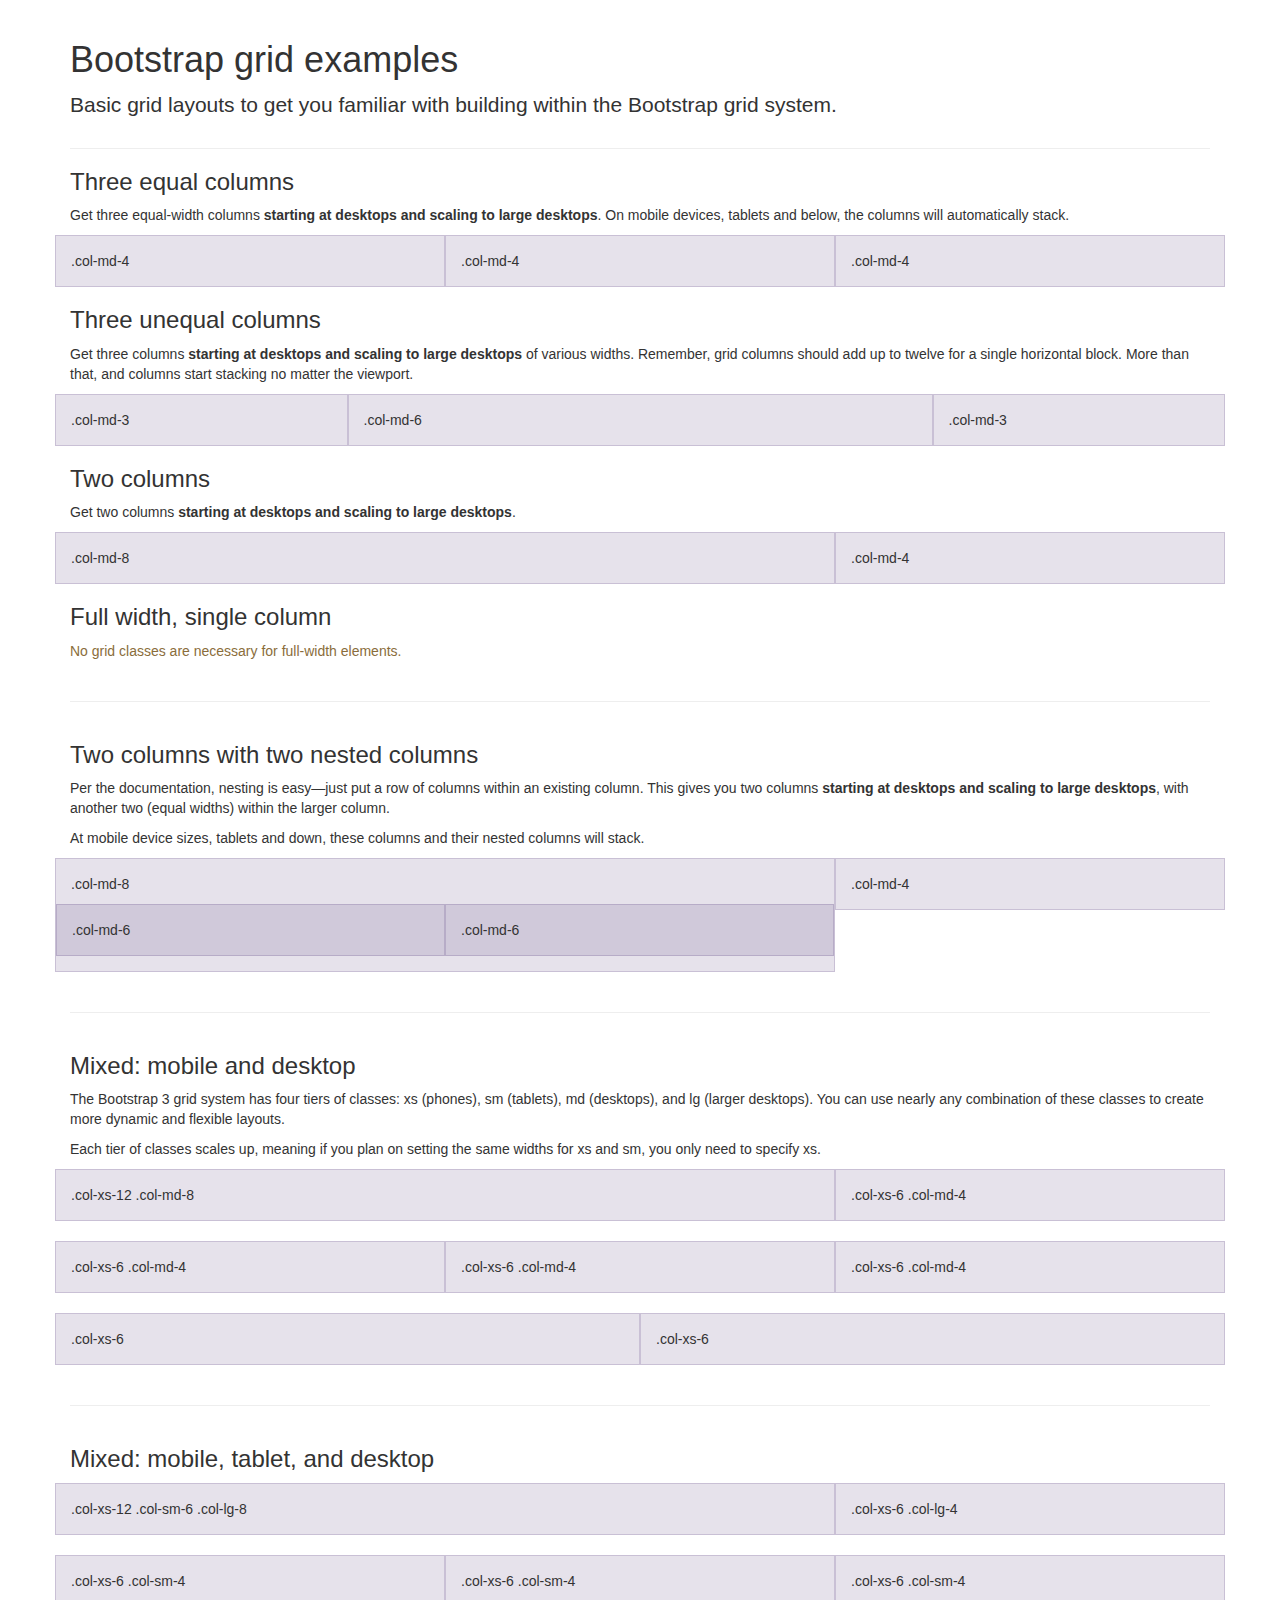
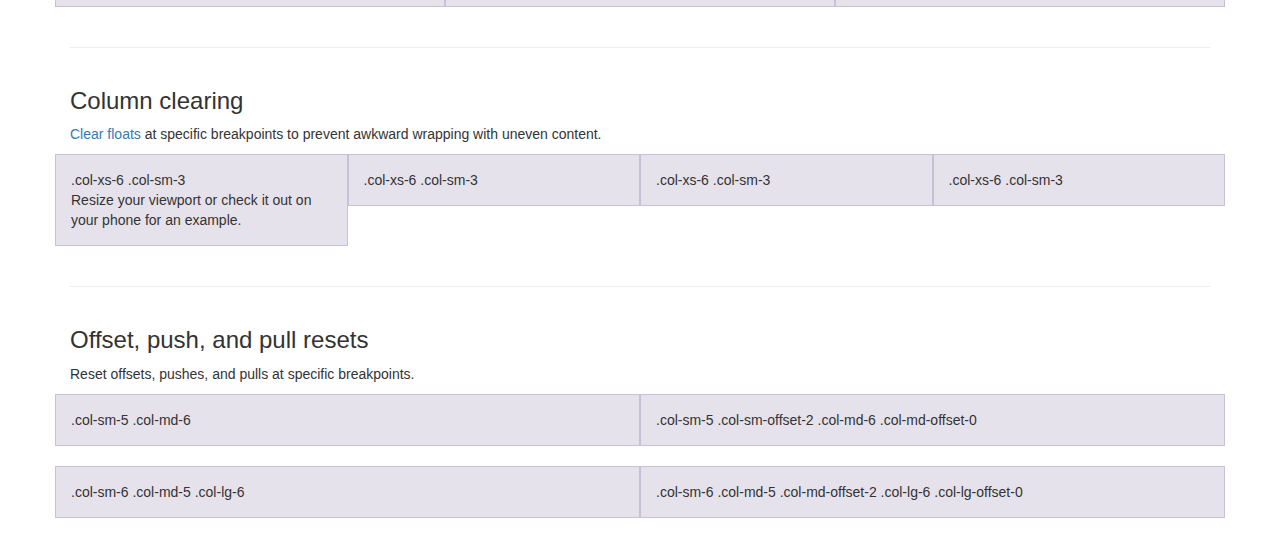
<file: bootstrap/docs/examples/grid/index.html>
<!DOCTYPE html>
<html lang="en">
  <head>
    <meta charset="utf-8">
    <meta http-equiv="X-UA-Compatible" content="IE=edge">
    <meta name="viewport" content="width=device-width, initial-scale=1">
    <!-- The above 3 meta tags *must* come first in the head; any other head content must come *after* these tags -->
    <meta name="description" content="">
    <meta name="author" content="">
    <link rel="icon" href="../../favicon.ico">

    <title>Grid Template for Bootstrap</title>

    <!-- Bootstrap core CSS -->
    <link href="../../dist/css/bootstrap.min.css" rel="stylesheet">

    <!-- IE10 viewport hack for Surface/desktop Windows 8 bug -->
    <link href="../../assets/css/ie10-viewport-bug-workaround.css" rel="stylesheet">

    <!-- Custom styles for this template -->
    <link href="grid.css" rel="stylesheet">

    <!-- Just for debugging purposes. Don't actually copy these 2 lines! -->
    <!--[if lt IE 9]><script src="../../assets/js/ie8-responsive-file-warning.js"></script><![endif]-->
    <script src="../../assets/js/ie-emulation-modes-warning.js"></script>

    <!-- HTML5 shim and Respond.js for IE8 support of HTML5 elements and media queries -->
    <!--[if lt IE 9]>
      <script src="https://oss.maxcdn.com/html5shiv/3.7.2/html5shiv.min.js"></script>
      <script src="https://oss.maxcdn.com/respond/1.4.2/respond.min.js"></script>
    <![endif]-->
  </head>

  <body>
    <div class="container">

      <div class="page-header">
        <h1>Bootstrap grid examples</h1>
        <p class="lead">Basic grid layouts to get you familiar with building within the Bootstrap grid system.</p>
      </div>

      <h3>Three equal columns</h3>
      <p>Get three equal-width columns <strong>starting at desktops and scaling to large desktops</strong>. On mobile devices, tablets and below, the columns will automatically stack.</p>
      <div class="row">
        <div class="col-md-4">.col-md-4</div>
        <div class="col-md-4">.col-md-4</div>
        <div class="col-md-4">.col-md-4</div>
      </div>

      <h3>Three unequal columns</h3>
      <p>Get three columns <strong>starting at desktops and scaling to large desktops</strong> of various widths. Remember, grid columns should add up to twelve for a single horizontal block. More than that, and columns start stacking no matter the viewport.</p>
      <div class="row">
        <div class="col-md-3">.col-md-3</div>
        <div class="col-md-6">.col-md-6</div>
        <div class="col-md-3">.col-md-3</div>
      </div>

      <h3>Two columns</h3>
      <p>Get two columns <strong>starting at desktops and scaling to large desktops</strong>.</p>
      <div class="row">
        <div class="col-md-8">.col-md-8</div>
        <div class="col-md-4">.col-md-4</div>
      </div>

      <h3>Full width, single column</h3>
      <p class="text-warning">No grid classes are necessary for full-width elements.</p>

      <hr>

      <h3>Two columns with two nested columns</h3>
      <p>Per the documentation, nesting is easy—just put a row of columns within an existing column. This gives you two columns <strong>starting at desktops and scaling to large desktops</strong>, with another two (equal widths) within the larger column.</p>
      <p>At mobile device sizes, tablets and down, these columns and their nested columns will stack.</p>
      <div class="row">
        <div class="col-md-8">
          .col-md-8
          <div class="row">
            <div class="col-md-6">.col-md-6</div>
            <div class="col-md-6">.col-md-6</div>
          </div>
        </div>
        <div class="col-md-4">.col-md-4</div>
      </div>

      <hr>

      <h3>Mixed: mobile and desktop</h3>
      <p>The Bootstrap 3 grid system has four tiers of classes: xs (phones), sm (tablets), md (desktops), and lg (larger desktops). You can use nearly any combination of these classes to create more dynamic and flexible layouts.</p>
      <p>Each tier of classes scales up, meaning if you plan on setting the same widths for xs and sm, you only need to specify xs.</p>
      <div class="row">
        <div class="col-xs-12 col-md-8">.col-xs-12 .col-md-8</div>
        <div class="col-xs-6 col-md-4">.col-xs-6 .col-md-4</div>
      </div>
      <div class="row">
        <div class="col-xs-6 col-md-4">.col-xs-6 .col-md-4</div>
        <div class="col-xs-6 col-md-4">.col-xs-6 .col-md-4</div>
        <div class="col-xs-6 col-md-4">.col-xs-6 .col-md-4</div>
      </div>
      <div class="row">
        <div class="col-xs-6">.col-xs-6</div>
        <div class="col-xs-6">.col-xs-6</div>
      </div>

      <hr>

      <h3>Mixed: mobile, tablet, and desktop</h3>
      <p></p>
      <div class="row">
        <div class="col-xs-12 col-sm-6 col-lg-8">.col-xs-12 .col-sm-6 .col-lg-8</div>
        <div class="col-xs-6 col-lg-4">.col-xs-6 .col-lg-4</div>
      </div>
      <div class="row">
        <div class="col-xs-6 col-sm-4">.col-xs-6 .col-sm-4</div>
        <div class="col-xs-6 col-sm-4">.col-xs-6 .col-sm-4</div>
        <div class="col-xs-6 col-sm-4">.col-xs-6 .col-sm-4</div>
      </div>

      <hr>

      <h3>Column clearing</h3>
      <p><a href="http://getbootstrap.com/css/#grid-responsive-resets">Clear floats</a> at specific breakpoints to prevent awkward wrapping with uneven content.</p>
      <div class="row">
        <div class="col-xs-6 col-sm-3">
          .col-xs-6 .col-sm-3
          <br>
          Resize your viewport or check it out on your phone for an example.
        </div>
        <div class="col-xs-6 col-sm-3">.col-xs-6 .col-sm-3</div>

        <!-- Add the extra clearfix for only the required viewport -->
        <div class="clearfix visible-xs"></div>

        <div class="col-xs-6 col-sm-3">.col-xs-6 .col-sm-3</div>
        <div class="col-xs-6 col-sm-3">.col-xs-6 .col-sm-3</div>
      </div>

      <hr>

      <h3>Offset, push, and pull resets</h3>
      <p>Reset offsets, pushes, and pulls at specific breakpoints.</p>
      <div class="row">
        <div class="col-sm-5 col-md-6">.col-sm-5 .col-md-6</div>
        <div class="col-sm-5 col-sm-offset-2 col-md-6 col-md-offset-0">.col-sm-5 .col-sm-offset-2 .col-md-6 .col-md-offset-0</div>
      </div>
      <div class="row">
        <div class="col-sm-6 col-md-5 col-lg-6">.col-sm-6 .col-md-5 .col-lg-6</div>
        <div class="col-sm-6 col-md-5 col-md-offset-2 col-lg-6 col-lg-offset-0">.col-sm-6 .col-md-5 .col-md-offset-2 .col-lg-6 .col-lg-offset-0</div>
      </div>


    </div> <!-- /container -->


    <!-- IE10 viewport hack for Surface/desktop Windows 8 bug -->
    <script src="../../assets/js/ie10-viewport-bug-workaround.js"></script>
  </body>
</html>
</file>
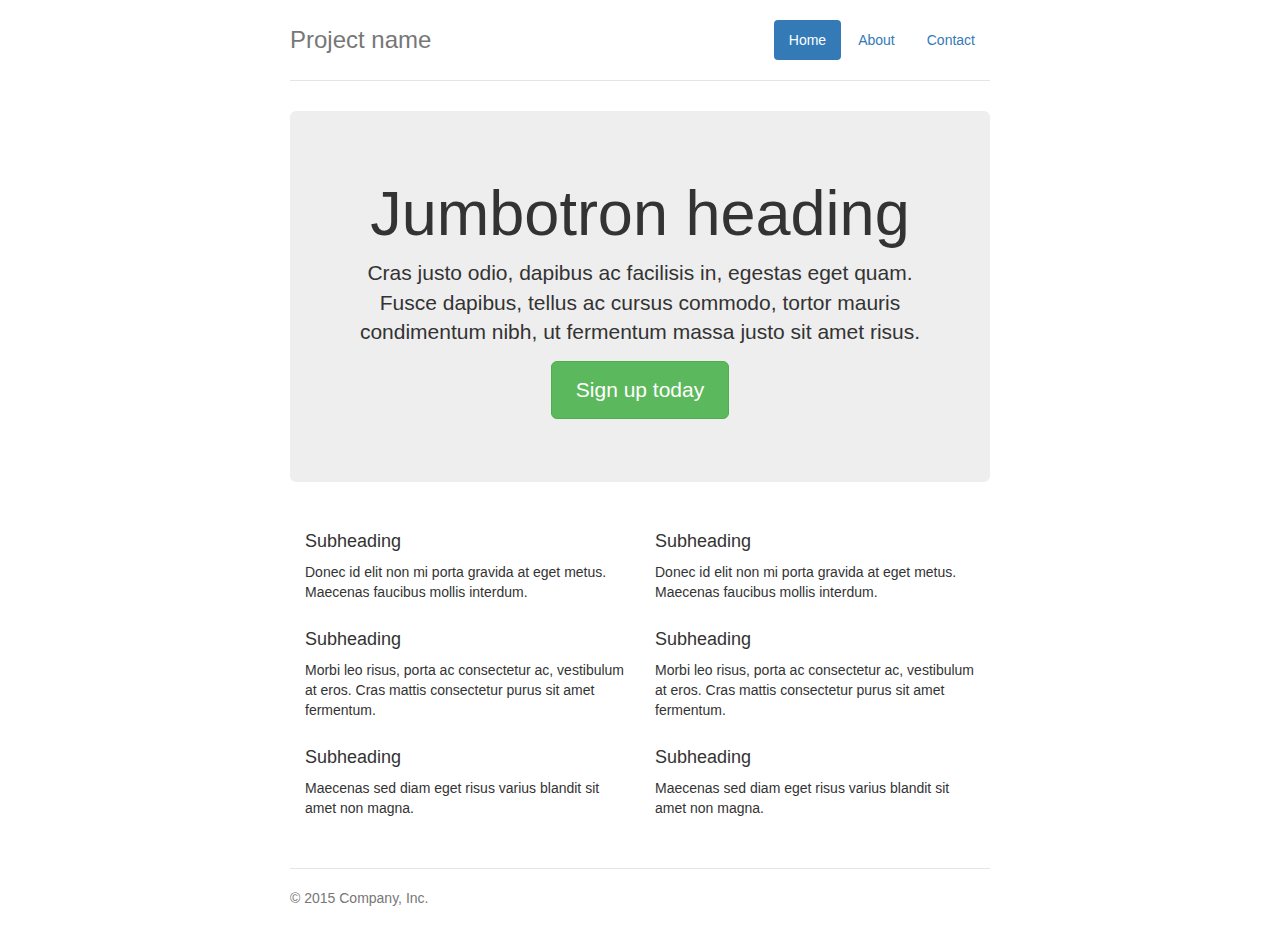
<file: bootstrap/docs/examples/jumbotron-narrow/index.html>
<!DOCTYPE html>
<html lang="en">
  <head>
    <meta charset="utf-8">
    <meta http-equiv="X-UA-Compatible" content="IE=edge">
    <meta name="viewport" content="width=device-width, initial-scale=1">
    <!-- The above 3 meta tags *must* come first in the head; any other head content must come *after* these tags -->
    <meta name="description" content="">
    <meta name="author" content="">
    <link rel="icon" href="../../favicon.ico">

    <title>Narrow Jumbotron Template for Bootstrap</title>

    <!-- Bootstrap core CSS -->
    <link href="../../dist/css/bootstrap.min.css" rel="stylesheet">

    <!-- IE10 viewport hack for Surface/desktop Windows 8 bug -->
    <link href="../../assets/css/ie10-viewport-bug-workaround.css" rel="stylesheet">

    <!-- Custom styles for this template -->
    <link href="jumbotron-narrow.css" rel="stylesheet">

    <!-- Just for debugging purposes. Don't actually copy these 2 lines! -->
    <!--[if lt IE 9]><script src="../../assets/js/ie8-responsive-file-warning.js"></script><![endif]-->
    <script src="../../assets/js/ie-emulation-modes-warning.js"></script>

    <!-- HTML5 shim and Respond.js for IE8 support of HTML5 elements and media queries -->
    <!--[if lt IE 9]>
      <script src="https://oss.maxcdn.com/html5shiv/3.7.2/html5shiv.min.js"></script>
      <script src="https://oss.maxcdn.com/respond/1.4.2/respond.min.js"></script>
    <![endif]-->
  </head>

  <body>

    <div class="container">
      <div class="header clearfix">
        <nav>
          <ul class="nav nav-pills pull-right">
            <li role="presentation" class="active"><a href="#">Home</a></li>
            <li role="presentation"><a href="#">About</a></li>
            <li role="presentation"><a href="#">Contact</a></li>
          </ul>
        </nav>
        <h3 class="text-muted">Project name</h3>
      </div>

      <div class="jumbotron">
        <h1>Jumbotron heading</h1>
        <p class="lead">Cras justo odio, dapibus ac facilisis in, egestas eget quam. Fusce dapibus, tellus ac cursus commodo, tortor mauris condimentum nibh, ut fermentum massa justo sit amet risus.</p>
        <p><a class="btn btn-lg btn-success" href="#" role="button">Sign up today</a></p>
      </div>

      <div class="row marketing">
        <div class="col-lg-6">
          <h4>Subheading</h4>
          <p>Donec id elit non mi porta gravida at eget metus. Maecenas faucibus mollis interdum.</p>

          <h4>Subheading</h4>
          <p>Morbi leo risus, porta ac consectetur ac, vestibulum at eros. Cras mattis consectetur purus sit amet fermentum.</p>

          <h4>Subheading</h4>
          <p>Maecenas sed diam eget risus varius blandit sit amet non magna.</p>
        </div>

        <div class="col-lg-6">
          <h4>Subheading</h4>
          <p>Donec id elit non mi porta gravida at eget metus. Maecenas faucibus mollis interdum.</p>

          <h4>Subheading</h4>
          <p>Morbi leo risus, porta ac consectetur ac, vestibulum at eros. Cras mattis consectetur purus sit amet fermentum.</p>

          <h4>Subheading</h4>
          <p>Maecenas sed diam eget risus varius blandit sit amet non magna.</p>
        </div>
      </div>

      <footer class="footer">
        <p>&copy; 2015 Company, Inc.</p>
      </footer>

    </div> <!-- /container -->


    <!-- IE10 viewport hack for Surface/desktop Windows 8 bug -->
    <script src="../../assets/js/ie10-viewport-bug-workaround.js"></script>
  </body>
</html>
</file>
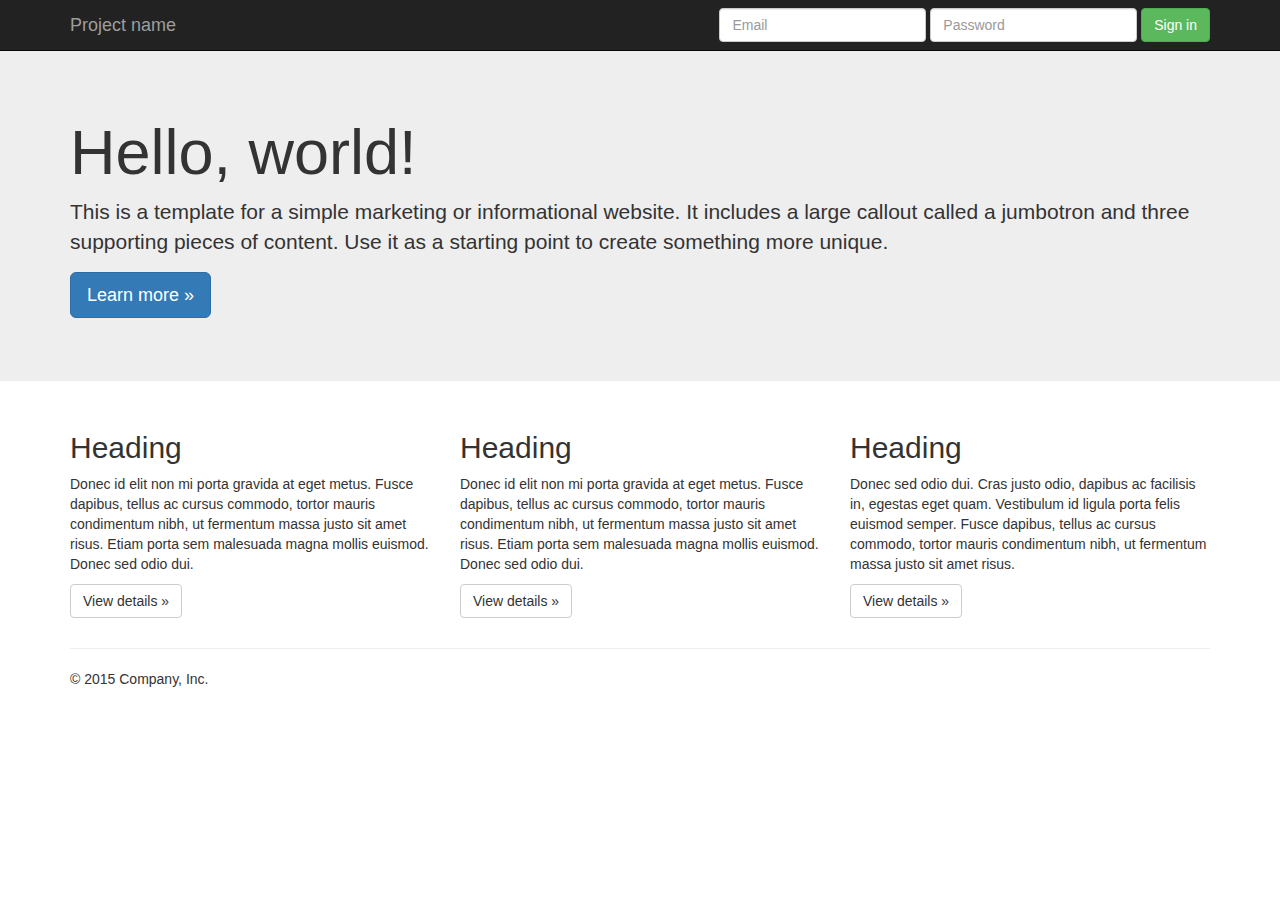
<file: bootstrap/docs/examples/jumbotron/index.html>
<!DOCTYPE html>
<html lang="en">
  <head>
    <meta charset="utf-8">
    <meta http-equiv="X-UA-Compatible" content="IE=edge">
    <meta name="viewport" content="width=device-width, initial-scale=1">
    <!-- The above 3 meta tags *must* come first in the head; any other head content must come *after* these tags -->
    <meta name="description" content="">
    <meta name="author" content="">
    <link rel="icon" href="../../favicon.ico">

    <title>Jumbotron Template for Bootstrap</title>

    <!-- Bootstrap core CSS -->
    <link href="../../dist/css/bootstrap.min.css" rel="stylesheet">

    <!-- IE10 viewport hack for Surface/desktop Windows 8 bug -->
    <link href="../../assets/css/ie10-viewport-bug-workaround.css" rel="stylesheet">

    <!-- Custom styles for this template -->
    <link href="jumbotron.css" rel="stylesheet">

    <!-- Just for debugging purposes. Don't actually copy these 2 lines! -->
    <!--[if lt IE 9]><script src="../../assets/js/ie8-responsive-file-warning.js"></script><![endif]-->
    <script src="../../assets/js/ie-emulation-modes-warning.js"></script>

    <!-- HTML5 shim and Respond.js for IE8 support of HTML5 elements and media queries -->
    <!--[if lt IE 9]>
      <script src="https://oss.maxcdn.com/html5shiv/3.7.2/html5shiv.min.js"></script>
      <script src="https://oss.maxcdn.com/respond/1.4.2/respond.min.js"></script>
    <![endif]-->
  </head>

  <body>

    <nav class="navbar navbar-inverse navbar-fixed-top">
      <div class="container">
        <div class="navbar-header">
          <button type="button" class="navbar-toggle collapsed" data-toggle="collapse" data-target="#navbar" aria-expanded="false" aria-controls="navbar">
            <span class="sr-only">Toggle navigation</span>
            <span class="icon-bar"></span>
            <span class="icon-bar"></span>
            <span class="icon-bar"></span>
          </button>
          <a class="navbar-brand" href="#">Project name</a>
        </div>
        <div id="navbar" class="navbar-collapse collapse">
          <form class="navbar-form navbar-right">
            <div class="form-group">
              <input type="text" placeholder="Email" class="form-control">
            </div>
            <div class="form-group">
              <input type="password" placeholder="Password" class="form-control">
            </div>
            <button type="submit" class="btn btn-success">Sign in</button>
          </form>
        </div><!--/.navbar-collapse -->
      </div>
    </nav>

    <!-- Main jumbotron for a primary marketing message or call to action -->
    <div class="jumbotron">
      <div class="container">
        <h1>Hello, world!</h1>
        <p>This is a template for a simple marketing or informational website. It includes a large callout called a jumbotron and three supporting pieces of content. Use it as a starting point to create something more unique.</p>
        <p><a class="btn btn-primary btn-lg" href="#" role="button">Learn more &raquo;</a></p>
      </div>
    </div>

    <div class="container">
      <!-- Example row of columns -->
      <div class="row">
        <div class="col-md-4">
          <h2>Heading</h2>
          <p>Donec id elit non mi porta gravida at eget metus. Fusce dapibus, tellus ac cursus commodo, tortor mauris condimentum nibh, ut fermentum massa justo sit amet risus. Etiam porta sem malesuada magna mollis euismod. Donec sed odio dui. </p>
          <p><a class="btn btn-default" href="#" role="button">View details &raquo;</a></p>
        </div>
        <div class="col-md-4">
          <h2>Heading</h2>
          <p>Donec id elit non mi porta gravida at eget metus. Fusce dapibus, tellus ac cursus commodo, tortor mauris condimentum nibh, ut fermentum massa justo sit amet risus. Etiam porta sem malesuada magna mollis euismod. Donec sed odio dui. </p>
          <p><a class="btn btn-default" href="#" role="button">View details &raquo;</a></p>
       </div>
        <div class="col-md-4">
          <h2>Heading</h2>
          <p>Donec sed odio dui. Cras justo odio, dapibus ac facilisis in, egestas eget quam. Vestibulum id ligula porta felis euismod semper. Fusce dapibus, tellus ac cursus commodo, tortor mauris condimentum nibh, ut fermentum massa justo sit amet risus.</p>
          <p><a class="btn btn-default" href="#" role="button">View details &raquo;</a></p>
        </div>
      </div>

      <hr>

      <footer>
        <p>&copy; 2015 Company, Inc.</p>
      </footer>
    </div> <!-- /container -->


    <!-- Bootstrap core JavaScript
    ================================================== -->
    <!-- Placed at the end of the document so the pages load faster -->
    <script src="https://ajax.googleapis.com/ajax/libs/jquery/1.11.3/jquery.min.js"></script>
    <script>window.jQuery || document.write('<script src="../../assets/js/vendor/jquery.min.js"><\/script>')</script>
    <script src="../../dist/js/bootstrap.min.js"></script>
    <!-- IE10 viewport hack for Surface/desktop Windows 8 bug -->
    <script src="../../assets/js/ie10-viewport-bug-workaround.js"></script>
  </body>
</html>
</file>
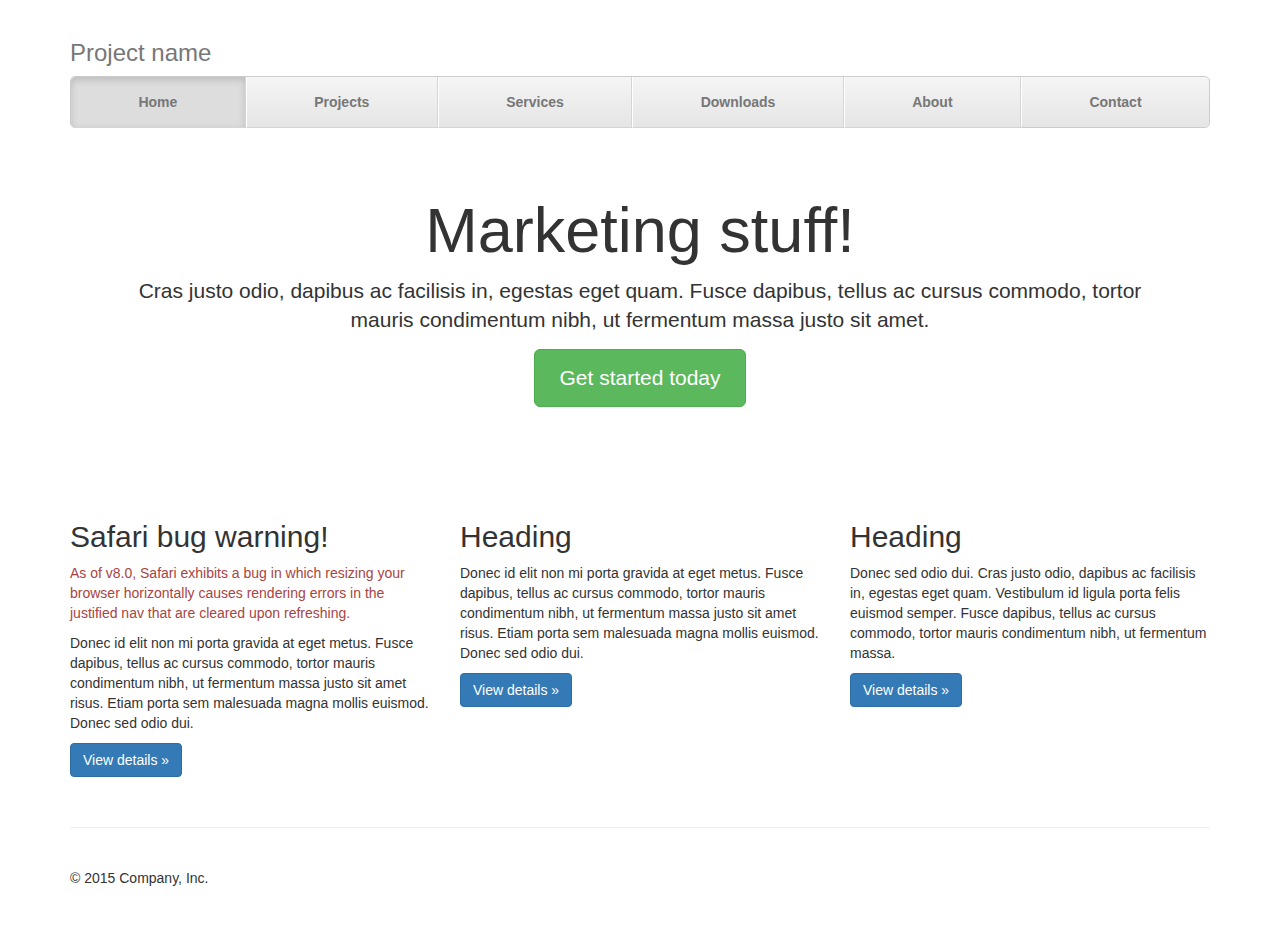
<file: bootstrap/docs/examples/justified-nav/index.html>
<!DOCTYPE html>
<html lang="en">
  <head>
    <meta charset="utf-8">
    <meta http-equiv="X-UA-Compatible" content="IE=edge">
    <meta name="viewport" content="width=device-width, initial-scale=1">
    <!-- The above 3 meta tags *must* come first in the head; any other head content must come *after* these tags -->
    <meta name="description" content="">
    <meta name="author" content="">
    <link rel="icon" href="../../favicon.ico">

    <title>Justified Nav Template for Bootstrap</title>

    <!-- Bootstrap core CSS -->
    <link href="../../dist/css/bootstrap.min.css" rel="stylesheet">

    <!-- IE10 viewport hack for Surface/desktop Windows 8 bug -->
    <link href="../../assets/css/ie10-viewport-bug-workaround.css" rel="stylesheet">

    <!-- Custom styles for this template -->
    <link href="justified-nav.css" rel="stylesheet">

    <!-- Just for debugging purposes. Don't actually copy these 2 lines! -->
    <!--[if lt IE 9]><script src="../../assets/js/ie8-responsive-file-warning.js"></script><![endif]-->
    <script src="../../assets/js/ie-emulation-modes-warning.js"></script>

    <!-- HTML5 shim and Respond.js for IE8 support of HTML5 elements and media queries -->
    <!--[if lt IE 9]>
      <script src="https://oss.maxcdn.com/html5shiv/3.7.2/html5shiv.min.js"></script>
      <script src="https://oss.maxcdn.com/respond/1.4.2/respond.min.js"></script>
    <![endif]-->
  </head>

  <body>

    <div class="container">

      <!-- The justified navigation menu is meant for single line per list item.
           Multiple lines will require custom code not provided by Bootstrap. -->
      <div class="masthead">
        <h3 class="text-muted">Project name</h3>
        <nav>
          <ul class="nav nav-justified">
            <li class="active"><a href="#">Home</a></li>
            <li><a href="#">Projects</a></li>
            <li><a href="#">Services</a></li>
            <li><a href="#">Downloads</a></li>
            <li><a href="#">About</a></li>
            <li><a href="#">Contact</a></li>
          </ul>
        </nav>
      </div>

      <!-- Jumbotron -->
      <div class="jumbotron">
        <h1>Marketing stuff!</h1>
        <p class="lead">Cras justo odio, dapibus ac facilisis in, egestas eget quam. Fusce dapibus, tellus ac cursus commodo, tortor mauris condimentum nibh, ut fermentum massa justo sit amet.</p>
        <p><a class="btn btn-lg btn-success" href="#" role="button">Get started today</a></p>
      </div>

      <!-- Example row of columns -->
      <div class="row">
        <div class="col-lg-4">
          <h2>Safari bug warning!</h2>
          <p class="text-danger">As of v8.0, Safari exhibits a bug in which resizing your browser horizontally causes rendering errors in the justified nav that are cleared upon refreshing.</p>
          <p>Donec id elit non mi porta gravida at eget metus. Fusce dapibus, tellus ac cursus commodo, tortor mauris condimentum nibh, ut fermentum massa justo sit amet risus. Etiam porta sem malesuada magna mollis euismod. Donec sed odio dui. </p>
          <p><a class="btn btn-primary" href="#" role="button">View details &raquo;</a></p>
        </div>
        <div class="col-lg-4">
          <h2>Heading</h2>
          <p>Donec id elit non mi porta gravida at eget metus. Fusce dapibus, tellus ac cursus commodo, tortor mauris condimentum nibh, ut fermentum massa justo sit amet risus. Etiam porta sem malesuada magna mollis euismod. Donec sed odio dui. </p>
          <p><a class="btn btn-primary" href="#" role="button">View details &raquo;</a></p>
       </div>
        <div class="col-lg-4">
          <h2>Heading</h2>
          <p>Donec sed odio dui. Cras justo odio, dapibus ac facilisis in, egestas eget quam. Vestibulum id ligula porta felis euismod semper. Fusce dapibus, tellus ac cursus commodo, tortor mauris condimentum nibh, ut fermentum massa.</p>
          <p><a class="btn btn-primary" href="#" role="button">View details &raquo;</a></p>
        </div>
      </div>

      <!-- Site footer -->
      <footer class="footer">
        <p>&copy; 2015 Company, Inc.</p>
      </footer>

    </div> <!-- /container -->


    <!-- IE10 viewport hack for Surface/desktop Windows 8 bug -->
    <script src="../../assets/js/ie10-viewport-bug-workaround.js"></script>
  </body>
</html>
</file>
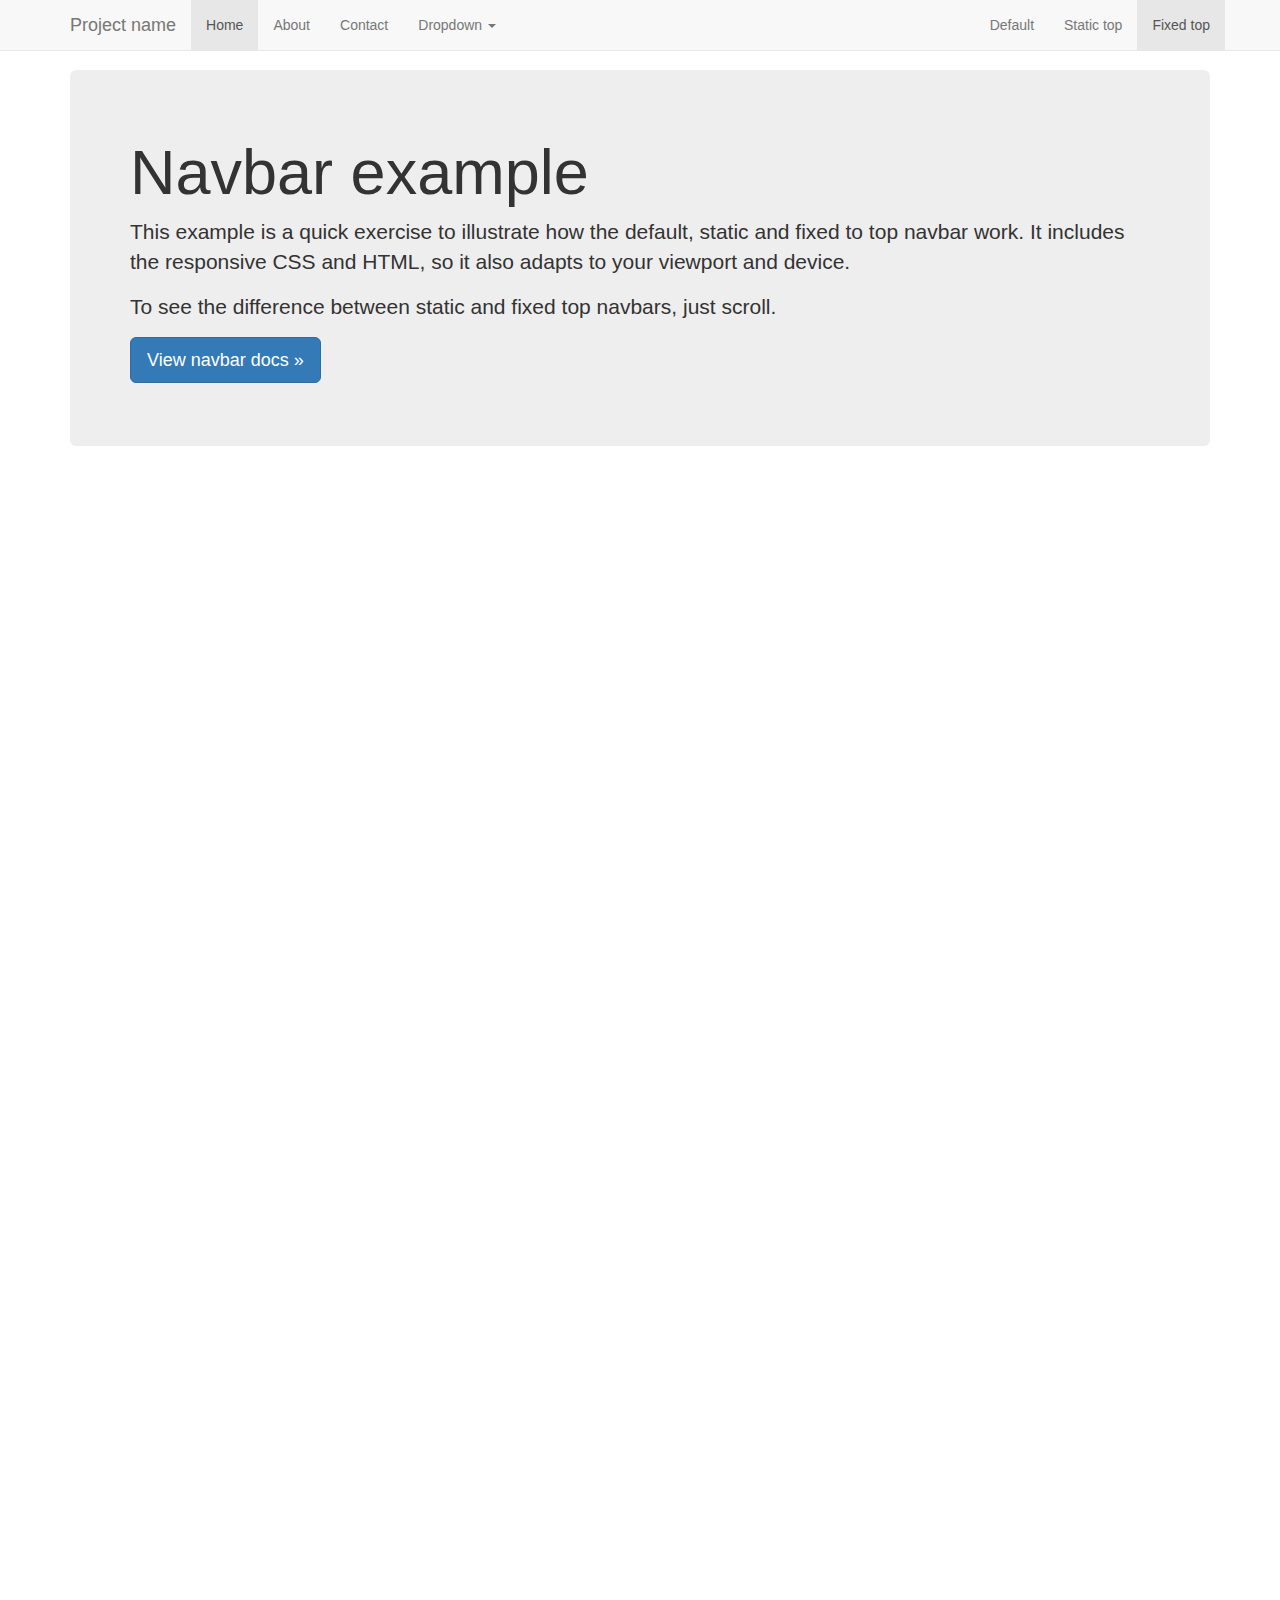
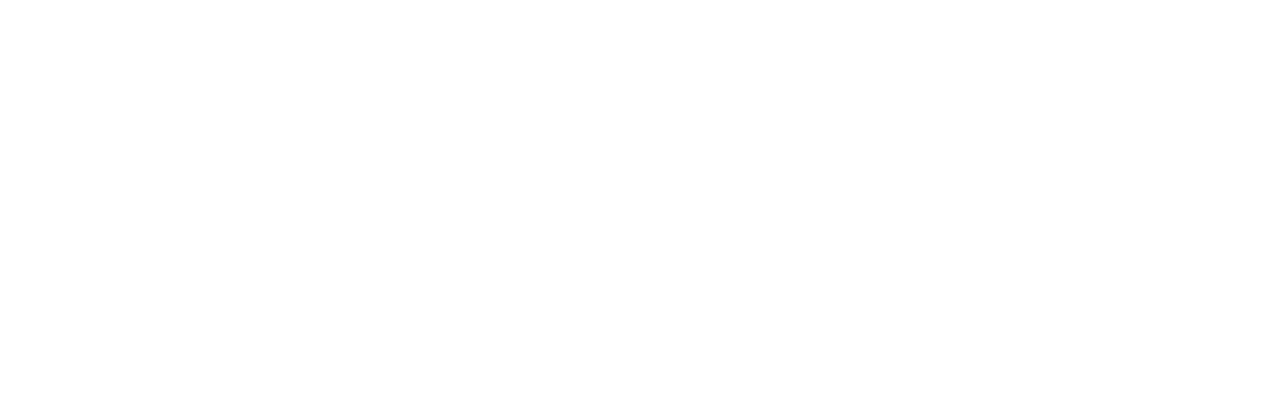
<file: bootstrap/docs/examples/navbar-fixed-top/index.html>
<!DOCTYPE html>
<html lang="en">
  <head>
    <meta charset="utf-8">
    <meta http-equiv="X-UA-Compatible" content="IE=edge">
    <meta name="viewport" content="width=device-width, initial-scale=1">
    <!-- The above 3 meta tags *must* come first in the head; any other head content must come *after* these tags -->
    <meta name="description" content="">
    <meta name="author" content="">
    <link rel="icon" href="../../favicon.ico">

    <title>Fixed Top Navbar Example for Bootstrap</title>

    <!-- Bootstrap core CSS -->
    <link href="../../dist/css/bootstrap.min.css" rel="stylesheet">

    <!-- IE10 viewport hack for Surface/desktop Windows 8 bug -->
    <link href="../../assets/css/ie10-viewport-bug-workaround.css" rel="stylesheet">

    <!-- Custom styles for this template -->
    <link href="navbar-fixed-top.css" rel="stylesheet">

    <!-- Just for debugging purposes. Don't actually copy these 2 lines! -->
    <!--[if lt IE 9]><script src="../../assets/js/ie8-responsive-file-warning.js"></script><![endif]-->
    <script src="../../assets/js/ie-emulation-modes-warning.js"></script>

    <!-- HTML5 shim and Respond.js for IE8 support of HTML5 elements and media queries -->
    <!--[if lt IE 9]>
      <script src="https://oss.maxcdn.com/html5shiv/3.7.2/html5shiv.min.js"></script>
      <script src="https://oss.maxcdn.com/respond/1.4.2/respond.min.js"></script>
    <![endif]-->
  </head>

  <body>

    <!-- Fixed navbar -->
    <nav class="navbar navbar-default navbar-fixed-top">
      <div class="container">
        <div class="navbar-header">
          <button type="button" class="navbar-toggle collapsed" data-toggle="collapse" data-target="#navbar" aria-expanded="false" aria-controls="navbar">
            <span class="sr-only">Toggle navigation</span>
            <span class="icon-bar"></span>
            <span class="icon-bar"></span>
            <span class="icon-bar"></span>
          </button>
          <a class="navbar-brand" href="#">Project name</a>
        </div>
        <div id="navbar" class="navbar-collapse collapse">
          <ul class="nav navbar-nav">
            <li class="active"><a href="#">Home</a></li>
            <li><a href="#about">About</a></li>
            <li><a href="#contact">Contact</a></li>
            <li class="dropdown">
              <a href="#" class="dropdown-toggle" data-toggle="dropdown" role="button" aria-haspopup="true" aria-expanded="false">Dropdown <span class="caret"></span></a>
              <ul class="dropdown-menu">
                <li><a href="#">Action</a></li>
                <li><a href="#">Another action</a></li>
                <li><a href="#">Something else here</a></li>
                <li role="separator" class="divider"></li>
                <li class="dropdown-header">Nav header</li>
                <li><a href="#">Separated link</a></li>
                <li><a href="#">One more separated link</a></li>
              </ul>
            </li>
          </ul>
          <ul class="nav navbar-nav navbar-right">
            <li><a href="../navbar/">Default</a></li>
            <li><a href="../navbar-static-top/">Static top</a></li>
            <li class="active"><a href="./">Fixed top <span class="sr-only">(current)</span></a></li>
          </ul>
        </div><!--/.nav-collapse -->
      </div>
    </nav>

    <div class="container">

      <!-- Main component for a primary marketing message or call to action -->
      <div class="jumbotron">
        <h1>Navbar example</h1>
        <p>This example is a quick exercise to illustrate how the default, static and fixed to top navbar work. It includes the responsive CSS and HTML, so it also adapts to your viewport and device.</p>
        <p>To see the difference between static and fixed top navbars, just scroll.</p>
        <p>
          <a class="btn btn-lg btn-primary" href="../../components/#navbar" role="button">View navbar docs &raquo;</a>
        </p>
      </div>

    </div> <!-- /container -->


    <!-- Bootstrap core JavaScript
    ================================================== -->
    <!-- Placed at the end of the document so the pages load faster -->
    <script src="https://ajax.googleapis.com/ajax/libs/jquery/1.11.3/jquery.min.js"></script>
    <script>window.jQuery || document.write('<script src="../../assets/js/vendor/jquery.min.js"><\/script>')</script>
    <script src="../../dist/js/bootstrap.min.js"></script>
    <!-- IE10 viewport hack for Surface/desktop Windows 8 bug -->
    <script src="../../assets/js/ie10-viewport-bug-workaround.js"></script>
  </body>
</html>
</file>
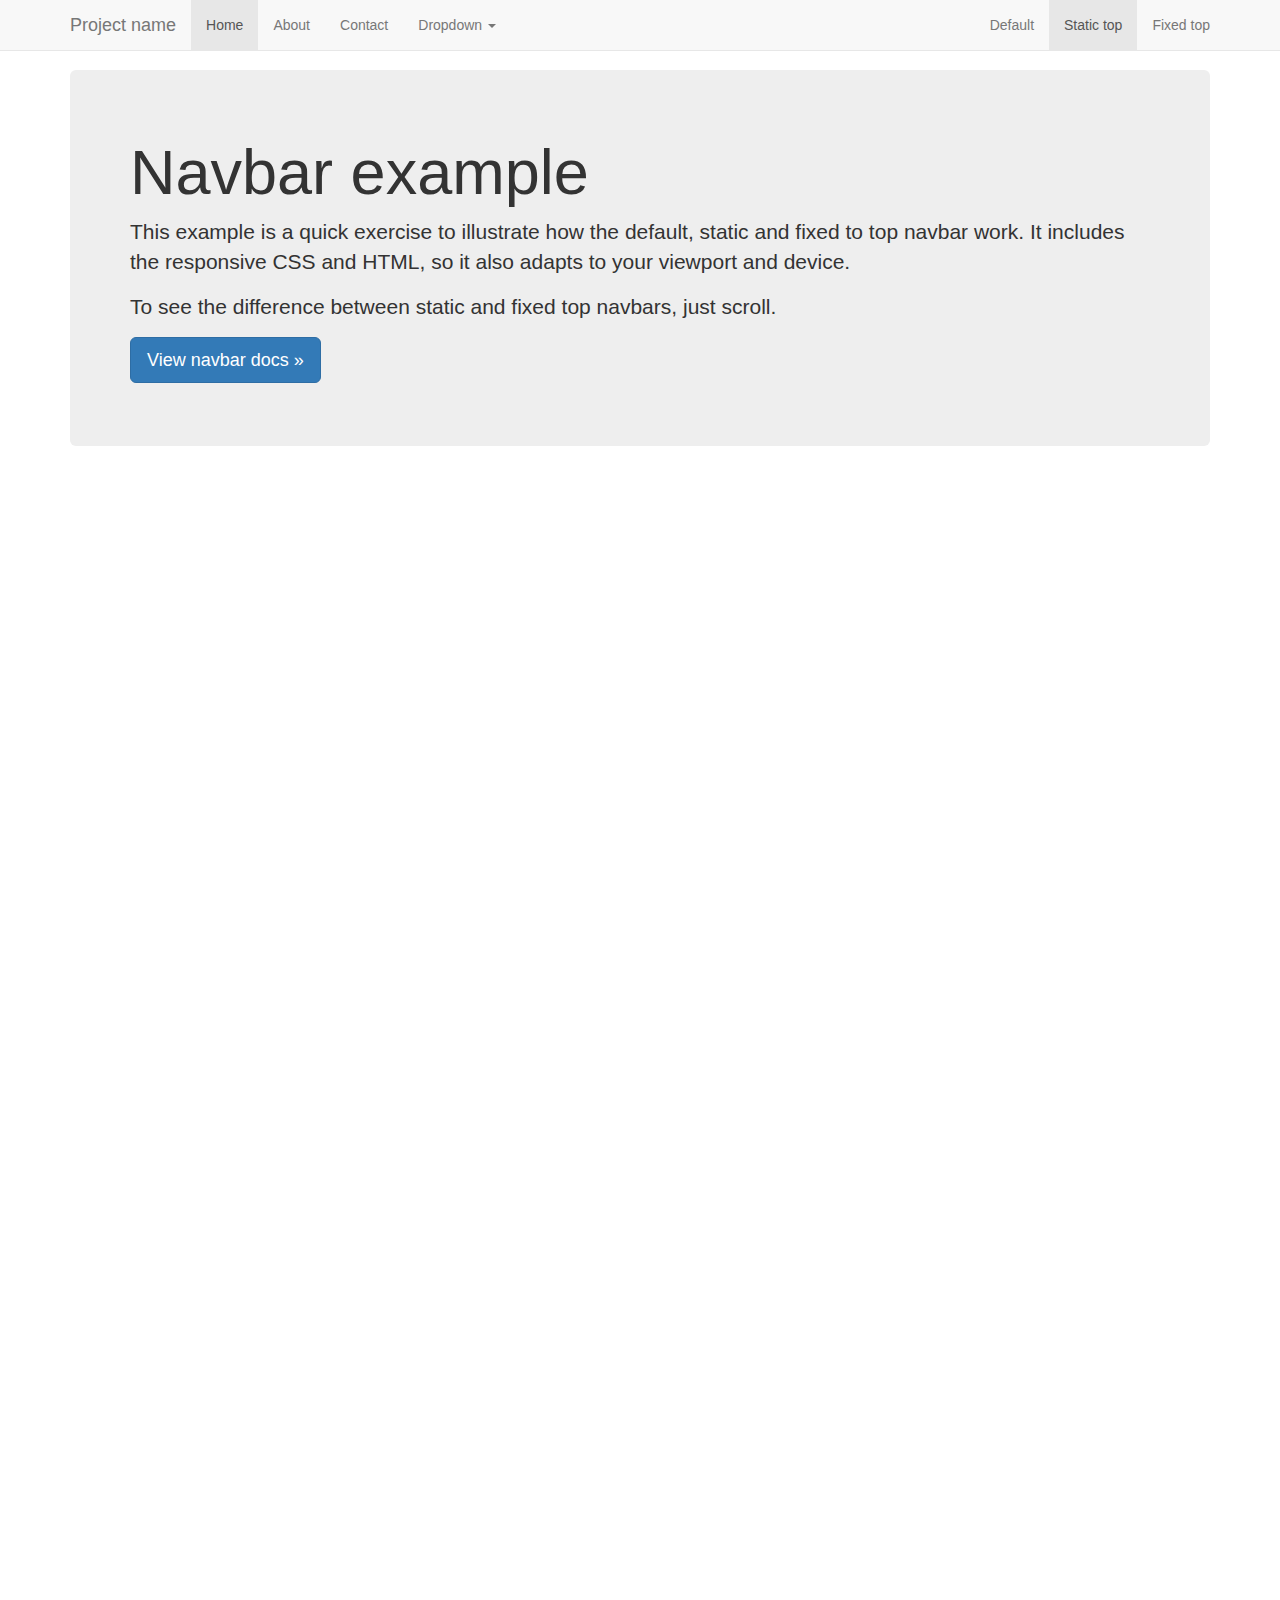
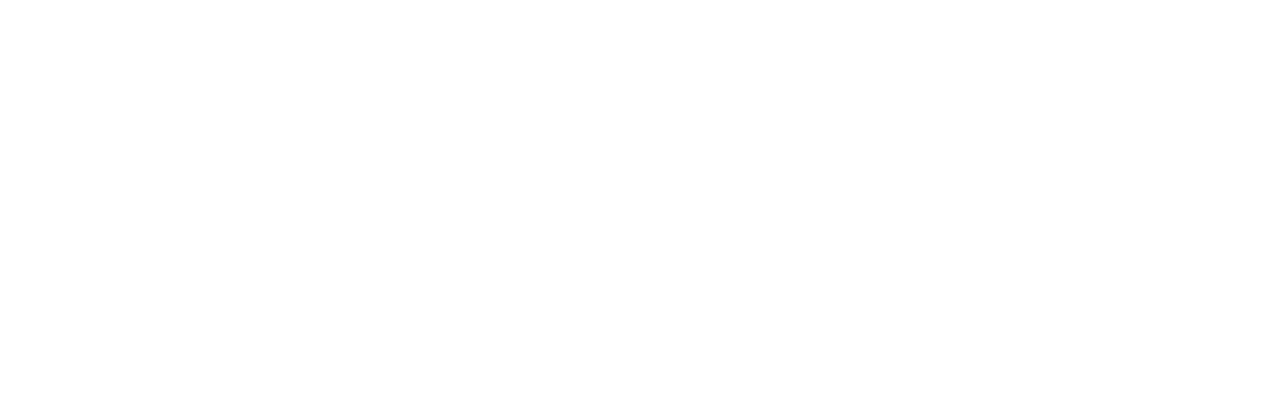
<file: bootstrap/docs/examples/navbar-static-top/index.html>
<!DOCTYPE html>
<html lang="en">
  <head>
    <meta charset="utf-8">
    <meta http-equiv="X-UA-Compatible" content="IE=edge">
    <meta name="viewport" content="width=device-width, initial-scale=1">
    <!-- The above 3 meta tags *must* come first in the head; any other head content must come *after* these tags -->
    <meta name="description" content="">
    <meta name="author" content="">
    <link rel="icon" href="../../favicon.ico">

    <title>Static Top Navbar Example for Bootstrap</title>

    <!-- Bootstrap core CSS -->
    <link href="../../dist/css/bootstrap.min.css" rel="stylesheet">

    <!-- IE10 viewport hack for Surface/desktop Windows 8 bug -->
    <link href="../../assets/css/ie10-viewport-bug-workaround.css" rel="stylesheet">

    <!-- Custom styles for this template -->
    <link href="navbar-static-top.css" rel="stylesheet">

    <!-- Just for debugging purposes. Don't actually copy these 2 lines! -->
    <!--[if lt IE 9]><script src="../../assets/js/ie8-responsive-file-warning.js"></script><![endif]-->
    <script src="../../assets/js/ie-emulation-modes-warning.js"></script>

    <!-- HTML5 shim and Respond.js for IE8 support of HTML5 elements and media queries -->
    <!--[if lt IE 9]>
      <script src="https://oss.maxcdn.com/html5shiv/3.7.2/html5shiv.min.js"></script>
      <script src="https://oss.maxcdn.com/respond/1.4.2/respond.min.js"></script>
    <![endif]-->
  </head>

  <body>

    <!-- Static navbar -->
    <nav class="navbar navbar-default navbar-static-top">
      <div class="container">
        <div class="navbar-header">
          <button type="button" class="navbar-toggle collapsed" data-toggle="collapse" data-target="#navbar" aria-expanded="false" aria-controls="navbar">
            <span class="sr-only">Toggle navigation</span>
            <span class="icon-bar"></span>
            <span class="icon-bar"></span>
            <span class="icon-bar"></span>
          </button>
          <a class="navbar-brand" href="#">Project name</a>
        </div>
        <div id="navbar" class="navbar-collapse collapse">
          <ul class="nav navbar-nav">
            <li class="active"><a href="#">Home</a></li>
            <li><a href="#about">About</a></li>
            <li><a href="#contact">Contact</a></li>
            <li class="dropdown">
              <a href="#" class="dropdown-toggle" data-toggle="dropdown" role="button" aria-haspopup="true" aria-expanded="false">Dropdown <span class="caret"></span></a>
              <ul class="dropdown-menu">
                <li><a href="#">Action</a></li>
                <li><a href="#">Another action</a></li>
                <li><a href="#">Something else here</a></li>
                <li role="separator" class="divider"></li>
                <li class="dropdown-header">Nav header</li>
                <li><a href="#">Separated link</a></li>
                <li><a href="#">One more separated link</a></li>
              </ul>
            </li>
          </ul>
          <ul class="nav navbar-nav navbar-right">
            <li><a href="../navbar/">Default</a></li>
            <li class="active"><a href="./">Static top <span class="sr-only">(current)</span></a></li>
            <li><a href="../navbar-fixed-top/">Fixed top</a></li>
          </ul>
        </div><!--/.nav-collapse -->
      </div>
    </nav>


    <div class="container">

      <!-- Main component for a primary marketing message or call to action -->
      <div class="jumbotron">
        <h1>Navbar example</h1>
        <p>This example is a quick exercise to illustrate how the default, static and fixed to top navbar work. It includes the responsive CSS and HTML, so it also adapts to your viewport and device.</p>
        <p>To see the difference between static and fixed top navbars, just scroll.</p>
        <p>
          <a class="btn btn-lg btn-primary" href="../../components/#navbar" role="button">View navbar docs &raquo;</a>
        </p>
      </div>

    </div> <!-- /container -->


    <!-- Bootstrap core JavaScript
    ================================================== -->
    <!-- Placed at the end of the document so the pages load faster -->
    <script src="https://ajax.googleapis.com/ajax/libs/jquery/1.11.3/jquery.min.js"></script>
    <script>window.jQuery || document.write('<script src="../../assets/js/vendor/jquery.min.js"><\/script>')</script>
    <script src="../../dist/js/bootstrap.min.js"></script>
    <!-- IE10 viewport hack for Surface/desktop Windows 8 bug -->
    <script src="../../assets/js/ie10-viewport-bug-workaround.js"></script>
  </body>
</html>
</file>
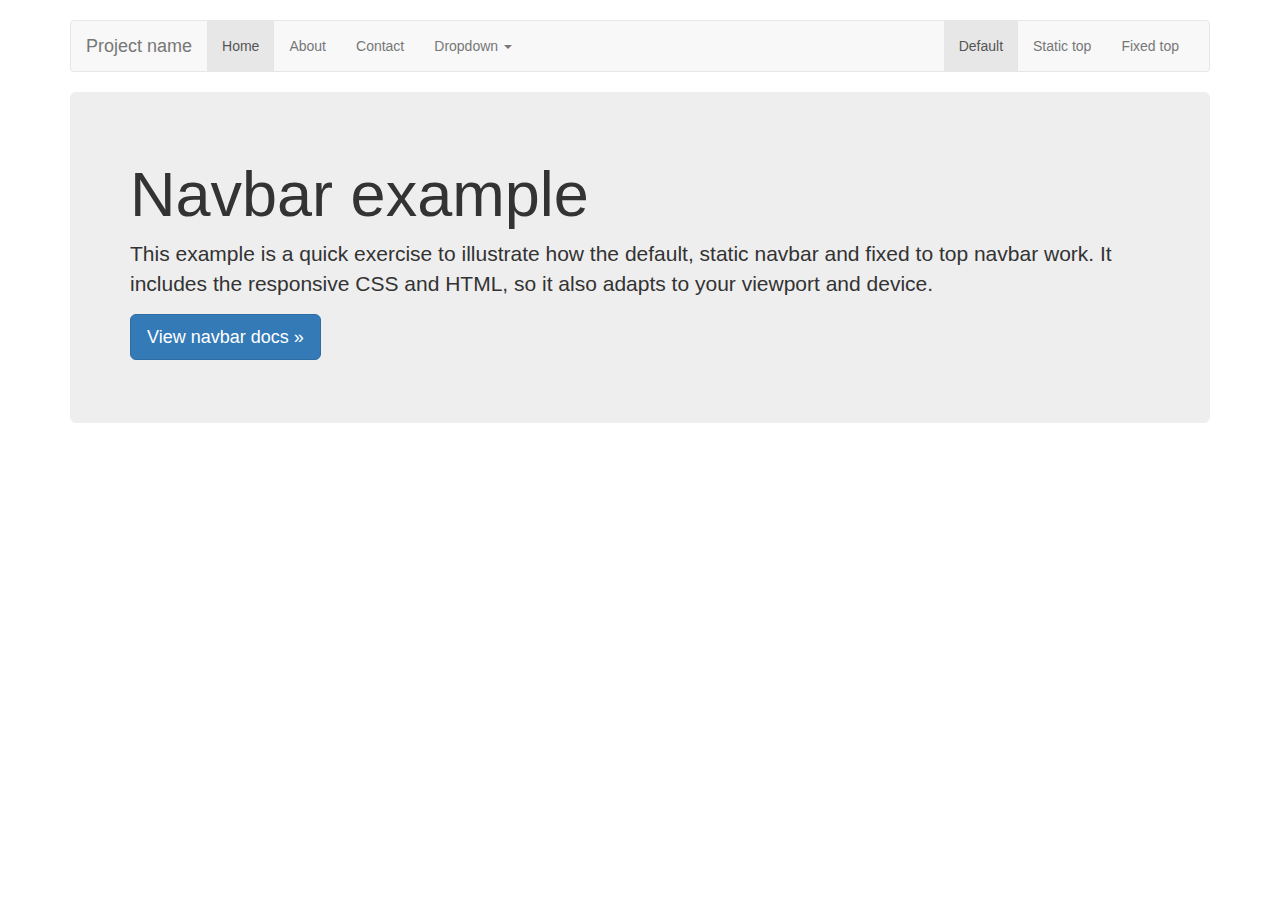
<file: bootstrap/docs/examples/navbar/index.html>
<!DOCTYPE html>
<html lang="en">
  <head>
    <meta charset="utf-8">
    <meta http-equiv="X-UA-Compatible" content="IE=edge">
    <meta name="viewport" content="width=device-width, initial-scale=1">
    <!-- The above 3 meta tags *must* come first in the head; any other head content must come *after* these tags -->
    <meta name="description" content="">
    <meta name="author" content="">
    <link rel="icon" href="../../favicon.ico">

    <title>Navbar Template for Bootstrap</title>

    <!-- Bootstrap core CSS -->
    <link href="../../dist/css/bootstrap.min.css" rel="stylesheet">

    <!-- IE10 viewport hack for Surface/desktop Windows 8 bug -->
    <link href="../../assets/css/ie10-viewport-bug-workaround.css" rel="stylesheet">

    <!-- Custom styles for this template -->
    <link href="navbar.css" rel="stylesheet">

    <!-- Just for debugging purposes. Don't actually copy these 2 lines! -->
    <!--[if lt IE 9]><script src="../../assets/js/ie8-responsive-file-warning.js"></script><![endif]-->
    <script src="../../assets/js/ie-emulation-modes-warning.js"></script>

    <!-- HTML5 shim and Respond.js for IE8 support of HTML5 elements and media queries -->
    <!--[if lt IE 9]>
      <script src="https://oss.maxcdn.com/html5shiv/3.7.2/html5shiv.min.js"></script>
      <script src="https://oss.maxcdn.com/respond/1.4.2/respond.min.js"></script>
    <![endif]-->
  </head>

  <body>

    <div class="container">

      <!-- Static navbar -->
      <nav class="navbar navbar-default">
        <div class="container-fluid">
          <div class="navbar-header">
            <button type="button" class="navbar-toggle collapsed" data-toggle="collapse" data-target="#navbar" aria-expanded="false" aria-controls="navbar">
              <span class="sr-only">Toggle navigation</span>
              <span class="icon-bar"></span>
              <span class="icon-bar"></span>
              <span class="icon-bar"></span>
            </button>
            <a class="navbar-brand" href="#">Project name</a>
          </div>
          <div id="navbar" class="navbar-collapse collapse">
            <ul class="nav navbar-nav">
              <li class="active"><a href="#">Home</a></li>
              <li><a href="#">About</a></li>
              <li><a href="#">Contact</a></li>
              <li class="dropdown">
                <a href="#" class="dropdown-toggle" data-toggle="dropdown" role="button" aria-haspopup="true" aria-expanded="false">Dropdown <span class="caret"></span></a>
                <ul class="dropdown-menu">
                  <li><a href="#">Action</a></li>
                  <li><a href="#">Another action</a></li>
                  <li><a href="#">Something else here</a></li>
                  <li role="separator" class="divider"></li>
                  <li class="dropdown-header">Nav header</li>
                  <li><a href="#">Separated link</a></li>
                  <li><a href="#">One more separated link</a></li>
                </ul>
              </li>
            </ul>
            <ul class="nav navbar-nav navbar-right">
              <li class="active"><a href="./">Default <span class="sr-only">(current)</span></a></li>
              <li><a href="../navbar-static-top/">Static top</a></li>
              <li><a href="../navbar-fixed-top/">Fixed top</a></li>
            </ul>
          </div><!--/.nav-collapse -->
        </div><!--/.container-fluid -->
      </nav>

      <!-- Main component for a primary marketing message or call to action -->
      <div class="jumbotron">
        <h1>Navbar example</h1>
        <p>This example is a quick exercise to illustrate how the default, static navbar and fixed to top navbar work. It includes the responsive CSS and HTML, so it also adapts to your viewport and device.</p>
        <p>
          <a class="btn btn-lg btn-primary" href="../../components/#navbar" role="button">View navbar docs &raquo;</a>
        </p>
      </div>

    </div> <!-- /container -->


    <!-- Bootstrap core JavaScript
    ================================================== -->
    <!-- Placed at the end of the document so the pages load faster -->
    <script src="https://ajax.googleapis.com/ajax/libs/jquery/1.11.3/jquery.min.js"></script>
    <script>window.jQuery || document.write('<script src="../../assets/js/vendor/jquery.min.js"><\/script>')</script>
    <script src="../../dist/js/bootstrap.min.js"></script>
    <!-- IE10 viewport hack for Surface/desktop Windows 8 bug -->
    <script src="../../assets/js/ie10-viewport-bug-workaround.js"></script>
  </body>
</html>
</file>
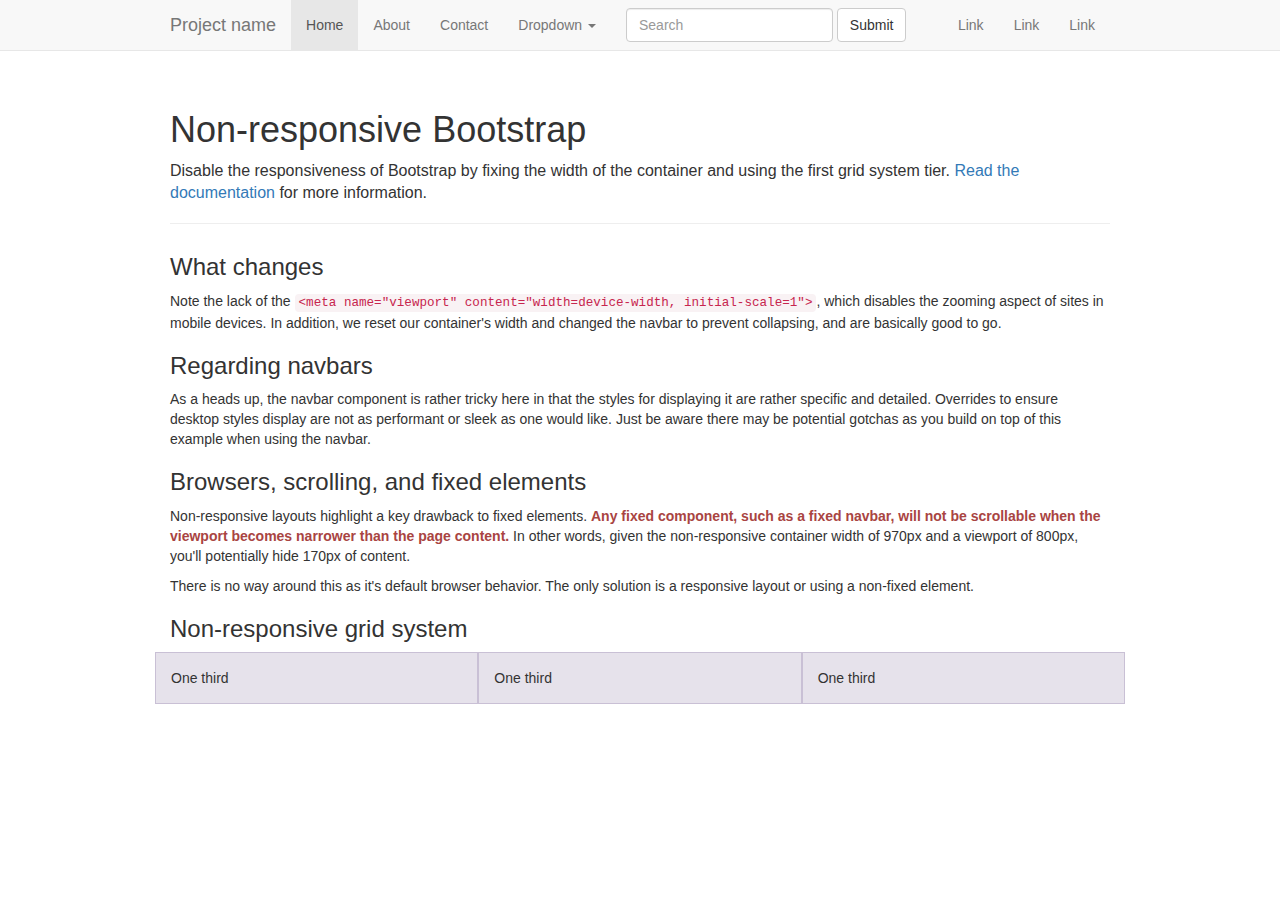
<file: bootstrap/docs/examples/non-responsive/index.html>
<!DOCTYPE html>
<html lang="en">
  <head>
    <meta charset="utf-8">
    <meta http-equiv="X-UA-Compatible" content="IE=edge">
    <!-- The above 2 meta tags *must* come first in the head; any other head content must come *after* these tags -->
    <meta name="description" content="">
    <meta name="author" content="">

    <!-- Note there is no responsive meta tag here -->

    <link rel="icon" href="../../favicon.ico">

    <title>Non-responsive Template for Bootstrap</title>

    <!-- Bootstrap core CSS -->
    <link href="../../dist/css/bootstrap.min.css" rel="stylesheet">

    <!-- IE10 viewport hack for Surface/desktop Windows 8 bug -->
    <link href="../../assets/css/ie10-viewport-bug-workaround.css" rel="stylesheet">

    <!-- Custom styles for this template -->
    <link href="non-responsive.css" rel="stylesheet">

    <!-- Just for debugging purposes. Don't actually copy these 2 lines! -->
    <!--[if lt IE 9]><script src="../../assets/js/ie8-responsive-file-warning.js"></script><![endif]-->
    <script src="../../assets/js/ie-emulation-modes-warning.js"></script>

    <!-- HTML5 shim and Respond.js for IE8 support of HTML5 elements and media queries -->
    <!--[if lt IE 9]>
      <script src="https://oss.maxcdn.com/html5shiv/3.7.2/html5shiv.min.js"></script>
      <script src="https://oss.maxcdn.com/respond/1.4.2/respond.min.js"></script>
    <![endif]-->
  </head>

  <body>

    <!-- Fixed navbar -->
    <nav class="navbar navbar-default navbar-fixed-top">
      <div class="container">
        <div class="navbar-header">
          <!-- The mobile navbar-toggle button can be safely removed since you do not need it in a non-responsive implementation -->
          <a class="navbar-brand" href="#">Project name</a>
        </div>
        <!-- Note that the .navbar-collapse and .collapse classes have been removed from the #navbar -->
        <div id="navbar">
          <ul class="nav navbar-nav">
            <li class="active"><a href="#">Home</a></li>
            <li><a href="#about">About</a></li>
            <li><a href="#contact">Contact</a></li>
            <li class="dropdown">
              <a href="#" class="dropdown-toggle" data-toggle="dropdown" role="button" aria-haspopup="true" aria-expanded="false">Dropdown <span class="caret"></span></a>
              <ul class="dropdown-menu">
                <li><a href="#">Action</a></li>
                <li><a href="#">Another action</a></li>
                <li><a href="#">Something else here</a></li>
                <li role="separator" class="divider"></li>
                <li class="dropdown-header">Nav header</li>
                <li><a href="#">Separated link</a></li>
                <li><a href="#">One more separated link</a></li>
              </ul>
            </li>
          </ul>
          <form class="navbar-form navbar-left" role="search">
            <div class="form-group">
              <input type="text" class="form-control" placeholder="Search">
            </div>
            <button type="submit" class="btn btn-default">Submit</button>
          </form>
          <ul class="nav navbar-nav navbar-right">
            <li><a href="#">Link</a></li>
            <li><a href="#">Link</a></li>
            <li><a href="#">Link</a></li>
          </ul>
        </div><!--/.nav-collapse -->
      </div>
    </nav>

    <div class="container">

      <div class="page-header">
        <h1>Non-responsive Bootstrap</h1>
        <p class="lead">Disable the responsiveness of Bootstrap by fixing the width of the container and using the first grid system tier. <a href="http://getbootstrap.com/getting-started/#disable-responsive">Read the documentation</a> for more information.</p>
      </div>

      <h3>What changes</h3>
      <p>Note the lack of the <code>&lt;meta name="viewport" content="width=device-width, initial-scale=1"&gt;</code>, which disables the zooming aspect of sites in mobile devices. In addition, we reset our container's width and changed the navbar to prevent collapsing, and are basically good to go.</p>

      <h3>Regarding navbars</h3>
      <p>As a heads up, the navbar component is rather tricky here in that the styles for displaying it are rather specific and detailed. Overrides to ensure desktop styles display are not as performant or sleek as one would like. Just be aware there may be potential gotchas as you build on top of this example when using the navbar.</p>

      <h3>Browsers, scrolling, and fixed elements</h3>
      <p>Non-responsive layouts highlight a key drawback to fixed elements. <strong class="text-danger">Any fixed component, such as a fixed navbar, will not be scrollable when the viewport becomes narrower than the page content.</strong> In other words, given the non-responsive container width of 970px and a viewport of 800px, you'll potentially hide 170px of content.</p>
      <p>There is no way around this as it's default browser behavior. The only solution is a responsive layout or using a non-fixed element.</p>

      <h3>Non-responsive grid system</h3>
      <div class="row">
        <div class="col-xs-4">One third</div>
        <div class="col-xs-4">One third</div>
        <div class="col-xs-4">One third</div>
      </div>

    </div> <!-- /container -->


    <!-- Bootstrap core JavaScript
    ================================================== -->
    <!-- Placed at the end of the document so the pages load faster -->
    <script src="https://ajax.googleapis.com/ajax/libs/jquery/1.11.3/jquery.min.js"></script>
    <script>window.jQuery || document.write('<script src="../../assets/js/vendor/jquery.min.js"><\/script>')</script>
    <script src="../../dist/js/bootstrap.min.js"></script>
    <!-- IE10 viewport hack for Surface/desktop Windows 8 bug -->
    <script src="../../assets/js/ie10-viewport-bug-workaround.js"></script>
  </body>
</html>
</file>
<file: bootstrap/docs/examples/blog/blog.css>
/*
 * Globals
 */

body {
  font-family: Georgia, "Times New Roman", Times, serif;
  color: #555;
}

h1, .h1,
h2, .h2,
h3, .h3,
h4, .h4,
h5, .h5,
h6, .h6 {
  margin-top: 0;
  font-family: "Helvetica Neue", Helvetica, Arial, sans-serif;
  font-weight: normal;
  color: #333;
}


/*
 * Override Bootstrap's default container.
 */

@media (min-width: 1200px) {
  .container {
    width: 970px;
  }
}


/*
 * Masthead for nav
 */

.blog-masthead {
  background-color: #428bca;
  -webkit-box-shadow: inset 0 -2px 5px rgba(0,0,0,.1);
          box-shadow: inset 0 -2px 5px rgba(0,0,0,.1);
}

/* Nav links */
.blog-nav-item {
  position: relative;
  display: inline-block;
  padding: 10px;
  font-weight: 500;
  color: #cdddeb;
}
.blog-nav-item:hover,
.blog-nav-item:focus {
  color: #fff;
  text-decoration: none;
}

/* Active state gets a caret at the bottom */
.blog-nav .active {
  color: #fff;
}
.blog-nav .active:after {
  position: absolute;
  bottom: 0;
  left: 50%;
  width: 0;
  height: 0;
  margin-left: -5px;
  vertical-align: middle;
  content: " ";
  border-right: 5px solid transparent;
  border-bottom: 5px solid;
  border-left: 5px solid transparent;
}


/*
 * Blog name and description
 */

.blog-header {
  padding-top: 20px;
  padding-bottom: 20px;
}
.blog-title {
  margin-top: 30px;
  margin-bottom: 0;
  font-size: 60px;
  font-weight: normal;
}
.blog-description {
  font-size: 20px;
  color: #999;
}


/*
 * Main column and sidebar layout
 */

.blog-main {
  font-size: 18px;
  line-height: 1.5;
}

/* Sidebar modules for boxing content */
.sidebar-module {
  padding: 15px;
  margin: 0 -15px 15px;
}
.sidebar-module-inset {
  padding: 15px;
  background-color: #f5f5f5;
  border-radius: 4px;
}
.sidebar-module-inset p:last-child,
.sidebar-module-inset ul:last-child,
.sidebar-module-inset ol:last-child {
  margin-bottom: 0;
}


/* Pagination */
.pager {
  margin-bottom: 60px;
  text-align: left;
}
.pager > li > a {
  width: 140px;
  padding: 10px 20px;
  text-align: center;
  border-radius: 30px;
}


/*
 * Blog posts
 */

.blog-post {
  margin-bottom: 60px;
}
.blog-post-title {
  margin-bottom: 5px;
  font-size: 40px;
}
.blog-post-meta {
  margin-bottom: 20px;
  color: #999;
}


/*
 * Footer
 */

.blog-footer {
  padding: 40px 0;
  color: #999;
  text-align: center;
  background-color: #f9f9f9;
  border-top: 1px solid #e5e5e5;
}
.blog-footer p:last-child {
  margin-bottom: 0;
}
</file>
<file: bootstrap/docs/examples/carousel/carousel.css>
/* GLOBAL STYLES
-------------------------------------------------- */
/* Padding below the footer and lighter body text */

body {
  padding-bottom: 40px;
  color: #5a5a5a;
}


/* CUSTOMIZE THE NAVBAR
-------------------------------------------------- */

/* Special class on .container surrounding .navbar, used for positioning it into place. */
.navbar-wrapper {
  position: absolute;
  top: 0;
  right: 0;
  left: 0;
  z-index: 20;
}

/* Flip around the padding for proper display in narrow viewports */
.navbar-wrapper > .container {
  padding-right: 0;
  padding-left: 0;
}
.navbar-wrapper .navbar {
  padding-right: 15px;
  padding-left: 15px;
}
.navbar-wrapper .navbar .container {
  width: auto;
}


/* CUSTOMIZE THE CAROUSEL
-------------------------------------------------- */

/* Carousel base class */
.carousel {
  height: 500px;
  margin-bottom: 60px;
}
/* Since positioning the image, we need to help out the caption */
.carousel-caption {
  z-index: 10;
}

/* Declare heights because of positioning of img element */
.carousel .item {
  height: 500px;
  background-color: #777;
}
.carousel-inner > .item > img {
  position: absolute;
  top: 0;
  left: 0;
  min-width: 100%;
  height: 500px;
}


/* MARKETING CONTENT
-------------------------------------------------- */

/* Center align the text within the three columns below the carousel */
.marketing .col-lg-4 {
  margin-bottom: 20px;
  text-align: center;
}
.marketing h2 {
  font-weight: normal;
}
.marketing .col-lg-4 p {
  margin-right: 10px;
  margin-left: 10px;
}


/* Featurettes
------------------------- */

.featurette-divider {
  margin: 80px 0; /* Space out the Bootstrap <hr> more */
}

/* Thin out the marketing headings */
.featurette-heading {
  font-weight: 300;
  line-height: 1;
  letter-spacing: -1px;
}


/* RESPONSIVE CSS
-------------------------------------------------- */

@media (min-width: 768px) {
  /* Navbar positioning foo */
  .navbar-wrapper {
    margin-top: 20px;
  }
  .navbar-wrapper .container {
    padding-right: 15px;
    padding-left: 15px;
  }
  .navbar-wrapper .navbar {
    padding-right: 0;
    padding-left: 0;
  }

  /* The navbar becomes detached from the top, so we round the corners */
  .navbar-wrapper .navbar {
    border-radius: 4px;
  }

  /* Bump up size of carousel content */
  .carousel-caption p {
    margin-bottom: 20px;
    font-size: 21px;
    line-height: 1.4;
  }

  .featurette-heading {
    font-size: 50px;
  }
}

@media (min-width: 992px) {
  .featurette-heading {
    margin-top: 120px;
  }
}
</file>
<file: bootstrap/docs/examples/cover/cover.css>
/*
 * Globals
 */

/* Links */
a,
a:focus,
a:hover {
  color: #fff;
}

/* Custom default button */
.btn-default,
.btn-default:hover,
.btn-default:focus {
  color: #333;
  text-shadow: none; /* Prevent inheritence from `body` */
  background-color: #fff;
  border: 1px solid #fff;
}


/*
 * Base structure
 */

html,
body {
  height: 100%;
  background-color: #333;
}
body {
  color: #fff;
  text-align: center;
  text-shadow: 0 1px 3px rgba(0,0,0,.5);
}

/* Extra markup and styles for table-esque vertical and horizontal centering */
.site-wrapper {
  display: table;
  width: 100%;
  height: 100%; /* For at least Firefox */
  min-height: 100%;
  -webkit-box-shadow: inset 0 0 100px rgba(0,0,0,.5);
          box-shadow: inset 0 0 100px rgba(0,0,0,.5);
}
.site-wrapper-inner {
  display: table-cell;
  vertical-align: top;
}
.cover-container {
  margin-right: auto;
  margin-left: auto;
}

/* Padding for spacing */
.inner {
  padding: 30px;
}


/*
 * Header
 */
.masthead-brand {
  margin-top: 10px;
  margin-bottom: 10px;
}

.masthead-nav > li {
  display: inline-block;
}
.masthead-nav > li + li {
  margin-left: 20px;
}
.masthead-nav > li > a {
  padding-right: 0;
  padding-left: 0;
  font-size: 16px;
  font-weight: bold;
  color: #fff; /* IE8 proofing */
  color: rgba(255,255,255,.75);
  border-bottom: 2px solid transparent;
}
.masthead-nav > li > a:hover,
.masthead-nav > li > a:focus {
  background-color: transparent;
  border-bottom-color: #a9a9a9;
  border-bottom-color: rgba(255,255,255,.25);
}
.masthead-nav > .active > a,
.masthead-nav > .active > a:hover,
.masthead-nav > .active > a:focus {
  color: #fff;
  border-bottom-color: #fff;
}

@media (min-width: 768px) {
  .masthead-brand {
    float: left;
  }
  .masthead-nav {
    float: right;
  }
}


/*
 * Cover
 */

.cover {
  padding: 0 20px;
}
.cover .btn-lg {
  padding: 10px 20px;
  font-weight: bold;
}


/*
 * Footer
 */

.mastfoot {
  color: #999; /* IE8 proofing */
  color: rgba(255,255,255,.5);
}


/*
 * Affix and center
 */

@media (min-width: 768px) {
  /* Pull out the header and footer */
  .masthead {
    position: fixed;
    top: 0;
  }
  .mastfoot {
    position: fixed;
    bottom: 0;
  }
  /* Start the vertical centering */
  .site-wrapper-inner {
    vertical-align: middle;
  }
  /* Handle the widths */
  .masthead,
  .mastfoot,
  .cover-container {
    width: 100%; /* Must be percentage or pixels for horizontal alignment */
  }
}

@media (min-width: 992px) {
  .masthead,
  .mastfoot,
  .cover-container {
    width: 700px;
  }
}
</file>
<file: bootstrap/docs/examples/dashboard/dashboard.css>
/*
 * Base structure
 */

/* Move down content because we have a fixed navbar that is 50px tall */
body {
  padding-top: 50px;
}


/*
 * Global add-ons
 */

.sub-header {
  padding-bottom: 10px;
  border-bottom: 1px solid #eee;
}

/*
 * Top navigation
 * Hide default border to remove 1px line.
 */
.navbar-fixed-top {
  border: 0;
}

/*
 * Sidebar
 */

/* Hide for mobile, show later */
.sidebar {
  display: none;
}
@media (min-width: 768px) {
  .sidebar {
    position: fixed;
    top: 51px;
    bottom: 0;
    left: 0;
    z-index: 1000;
    display: block;
    padding: 20px;
    overflow-x: hidden;
    overflow-y: auto; /* Scrollable contents if viewport is shorter than content. */
    background-color: #f5f5f5;
    border-right: 1px solid #eee;
  }
}

/* Sidebar navigation */
.nav-sidebar {
  margin-right: -21px; /* 20px padding + 1px border */
  margin-bottom: 20px;
  margin-left: -20px;
}
.nav-sidebar > li > a {
  padding-right: 20px;
  padding-left: 20px;
}
.nav-sidebar > .active > a,
.nav-sidebar > .active > a:hover,
.nav-sidebar > .active > a:focus {
  color: #fff;
  background-color: #428bca;
}


/*
 * Main content
 */

.main {
  padding: 20px;
}
@media (min-width: 768px) {
  .main {
    padding-right: 40px;
    padding-left: 40px;
  }
}
.main .page-header {
  margin-top: 0;
}


/*
 * Placeholder dashboard ideas
 */

.placeholders {
  margin-bottom: 30px;
  text-align: center;
}
.placeholders h4 {
  margin-bottom: 0;
}
.placeholder {
  margin-bottom: 20px;
}
.placeholder img {
  display: inline-block;
  border-radius: 50%;
}
</file>
<file: bootstrap/docs/examples/grid/grid.css>
h4 {
  margin-top: 25px;
}
.row {
  margin-bottom: 20px;
}
.row .row {
  margin-top: 10px;
  margin-bottom: 0;
}
[class*="col-"] {
  padding-top: 15px;
  padding-bottom: 15px;
  background-color: #eee;
  background-color: rgba(86,61,124,.15);
  border: 1px solid #ddd;
  border: 1px solid rgba(86,61,124,.2);
}

hr {
  margin-top: 40px;
  margin-bottom: 40px;
}
</file>
<file: bootstrap/docs/examples/jumbotron-narrow/jumbotron-narrow.css>
/* Space out content a bit */
body {
  padding-top: 20px;
  padding-bottom: 20px;
}

/* Everything but the jumbotron gets side spacing for mobile first views */
.header,
.marketing,
.footer {
  padding-right: 15px;
  padding-left: 15px;
}

/* Custom page header */
.header {
  padding-bottom: 20px;
  border-bottom: 1px solid #e5e5e5;
}
/* Make the masthead heading the same height as the navigation */
.header h3 {
  margin-top: 0;
  margin-bottom: 0;
  line-height: 40px;
}

/* Custom page footer */
.footer {
  padding-top: 19px;
  color: #777;
  border-top: 1px solid #e5e5e5;
}

/* Customize container */
@media (min-width: 768px) {
  .container {
    max-width: 730px;
  }
}
.container-narrow > hr {
  margin: 30px 0;
}

/* Main marketing message and sign up button */
.jumbotron {
  text-align: center;
  border-bottom: 1px solid #e5e5e5;
}
.jumbotron .btn {
  padding: 14px 24px;
  font-size: 21px;
}

/* Supporting marketing content */
.marketing {
  margin: 40px 0;
}
.marketing p + h4 {
  margin-top: 28px;
}

/* Responsive: Portrait tablets and up */
@media screen and (min-width: 768px) {
  /* Remove the padding we set earlier */
  .header,
  .marketing,
  .footer {
    padding-right: 0;
    padding-left: 0;
  }
  /* Space out the masthead */
  .header {
    margin-bottom: 30px;
  }
  /* Remove the bottom border on the jumbotron for visual effect */
  .jumbotron {
    border-bottom: 0;
  }
}
</file>
<file: bootstrap/docs/examples/jumbotron/jumbotron.css>
/* Move down content because we have a fixed navbar that is 50px tall */
body {
  padding-top: 50px;
  padding-bottom: 20px;
}
</file>
<file: bootstrap/docs/examples/justified-nav/justified-nav.css>
body {
  padding-top: 20px;
}

.footer {
  padding-top: 40px;
  padding-bottom: 40px;
  margin-top: 40px;
  border-top: 1px solid #eee;
}

/* Main marketing message and sign up button */
.jumbotron {
  text-align: center;
  background-color: transparent;
}
.jumbotron .btn {
  padding: 14px 24px;
  font-size: 21px;
}

/* Customize the nav-justified links to be fill the entire space of the .navbar */

.nav-justified {
  background-color: #eee;
  border: 1px solid #ccc;
  border-radius: 5px;
}
.nav-justified > li > a {
  padding-top: 15px;
  padding-bottom: 15px;
  margin-bottom: 0;
  font-weight: bold;
  color: #777;
  text-align: center;
  background-color: #e5e5e5; /* Old browsers */
  background-image: -webkit-gradient(linear, left top, left bottom, from(#f5f5f5), to(#e5e5e5));
  background-image: -webkit-linear-gradient(top, #f5f5f5 0%, #e5e5e5 100%);
  background-image:      -o-linear-gradient(top, #f5f5f5 0%, #e5e5e5 100%);
  background-image:         linear-gradient(to bottom, #f5f5f5 0%,#e5e5e5 100%);
  filter: progid:DXImageTransform.Microsoft.gradient( startColorstr='#f5f5f5', endColorstr='#e5e5e5',GradientType=0 ); /* IE6-9 */
  background-repeat: repeat-x; /* Repeat the gradient */
  border-bottom: 1px solid #d5d5d5;
}
.nav-justified > .active > a,
.nav-justified > .active > a:hover,
.nav-justified > .active > a:focus {
  background-color: #ddd;
  background-image: none;
  -webkit-box-shadow: inset 0 3px 7px rgba(0,0,0,.15);
          box-shadow: inset 0 3px 7px rgba(0,0,0,.15);
}
.nav-justified > li:first-child > a {
  border-radius: 5px 5px 0 0;
}
.nav-justified > li:last-child > a {
  border-bottom: 0;
  border-radius: 0 0 5px 5px;
}

@media (min-width: 768px) {
  .nav-justified {
    max-height: 52px;
  }
  .nav-justified > li > a {
    border-right: 1px solid #d5d5d5;
    border-left: 1px solid #fff;
  }
  .nav-justified > li:first-child > a {
    border-left: 0;
    border-radius: 5px 0 0 5px;
  }
  .nav-justified > li:last-child > a {
    border-right: 0;
    border-radius: 0 5px 5px 0;
  }
}

/* Responsive: Portrait tablets and up */
@media screen and (min-width: 768px) {
  /* Remove the padding we set earlier */
  .masthead,
  .marketing,
  .footer {
    padding-right: 0;
    padding-left: 0;
  }
}
</file>
<file: bootstrap/docs/examples/navbar-fixed-top/navbar-fixed-top.css>
body {
  min-height: 2000px;
  padding-top: 70px;
}
</file>
<file: bootstrap/docs/examples/navbar-static-top/navbar-static-top.css>
body {
  min-height: 2000px;
}

.navbar-static-top {
  margin-bottom: 19px;
}
</file>
<file: bootstrap/docs/examples/navbar/navbar.css>
body {
  padding-top: 20px;
  padding-bottom: 20px;
}

.navbar {
  margin-bottom: 20px;
}
</file>
<file: bootstrap/docs/examples/non-responsive/non-responsive.css>
/* Template-specific stuff
 *
 * Customizations just for the template; these are not necessary for anything
 * with disabling the responsiveness.
 */

/* Account for fixed navbar */
body {
  padding-top: 70px;
  padding-bottom: 30px;
}

body,
.navbar-fixed-top,
.navbar-fixed-bottom {
  min-width: 970px;
}

/* Don't let the lead text change font-size. */
.lead {
  font-size: 16px;
}

/* Finesse the page header spacing */
.page-header {
  margin-bottom: 30px;
}
.page-header .lead {
  margin-bottom: 10px;
}


/* Non-responsive overrides
 *
 * Utilize the following CSS to disable the responsive-ness of the container,
 * grid system, and navbar.
 */

/* Reset the container */
.container {
  width: 970px;
  max-width: none !important;
}

/* Demonstrate the grids */
.col-xs-4 {
  padding-top: 15px;
  padding-bottom: 15px;
  background-color: #eee;
  background-color: rgba(86,61,124,.15);
  border: 1px solid #ddd;
  border: 1px solid rgba(86,61,124,.2);
}

.container .navbar-header,
.container .navbar-collapse {
  margin-right: 0;
  margin-left: 0;
}

/* Always float the navbar header */
.navbar-header {
  float: left;
}

/* Undo the collapsing navbar */
.navbar-collapse {
  display: block !important;
  height: auto !important;
  padding-bottom: 0;
  overflow: visible !important;
  visibility: visible !important;
}

.navbar-toggle {
  display: none;
}
.navbar-collapse {
  border-top: 0;
}

.navbar-brand {
  margin-left: -15px;
}

/* Always apply the floated nav */
.navbar-nav {
  float: left;
  margin: 0;
}
.navbar-nav > li {
  float: left;
}
.navbar-nav > li > a {
  padding: 15px;
}

/* Redeclare since we override the float above */
.navbar-nav.navbar-right {
  float: right;
}

/* Undo custom dropdowns */
.navbar .navbar-nav .open .dropdown-menu {
  position: absolute;
  float: left;
  background-color: #fff;
  border: 1px solid #ccc;
  border: 1px solid rgba(0, 0, 0, .15);
  border-width: 0 1px 1px;
  border-radius: 0 0 4px 4px;
  -webkit-box-shadow: 0 6px 12px rgba(0, 0, 0, .175);
          box-shadow: 0 6px 12px rgba(0, 0, 0, .175);
}
.navbar-default .navbar-nav .open .dropdown-menu > li > a {
  color: #333;
}
.navbar .navbar-nav .open .dropdown-menu > li > a:hover,
.navbar .navbar-nav .open .dropdown-menu > li > a:focus,
.navbar .navbar-nav .open .dropdown-menu > .active > a,
.navbar .navbar-nav .open .dropdown-menu > .active > a:hover,
.navbar .navbar-nav .open .dropdown-menu > .active > a:focus {
  color: #fff !important;
  background-color: #428bca !important;
}
.navbar .navbar-nav .open .dropdown-menu > .disabled > a,
.navbar .navbar-nav .open .dropdown-menu > .disabled > a:hover,
.navbar .navbar-nav .open .dropdown-menu > .disabled > a:focus {
  color: #999 !important;
  background-color: transparent !important;
}

/* Undo form expansion */
.navbar-form {
  float: left;
  width: auto;
  padding-top: 0;
  padding-bottom: 0;
  margin-right: 0;
  margin-left: 0;
  border: 0;
  -webkit-box-shadow: none;
          box-shadow: none;
}

/* Copy-pasted from forms.less since we mixin the .form-inline styles. */
.navbar-form .form-group {
  display: inline-block;
  margin-bottom: 0;
  vertical-align: middle;
}

.navbar-form .form-control {
  display: inline-block;
  width: auto;
  vertical-align: middle;
}

.navbar-form .form-control-static {
  display: inline-block;
}

.navbar-form .input-group {
  display: inline-table;
  vertical-align: middle;
}

.navbar-form .input-group .input-group-addon,
.navbar-form .input-group .input-group-btn,
.navbar-form .input-group .form-control {
  width: auto;
}

.navbar-form .input-group > .form-control {
  width: 100%;
}

.navbar-form .control-label {
  margin-bottom: 0;
  vertical-align: middle;
}

.navbar-form .radio,
.navbar-form .checkbox {
  display: inline-block;
  margin-top: 0;
  margin-bottom: 0;
  vertical-align: middle;
}

.navbar-form .radio label,
.navbar-form .checkbox label {
  padding-left: 0;
}

.navbar-form .radio input[type="radio"],
.navbar-form .checkbox input[type="checkbox"] {
  position: relative;
  margin-left: 0;
}

.navbar-form .has-feedback .form-control-feedback {
  top: 0;
}

/* Undo inline form compaction on small screens */
.form-inline .form-group {
  display: inline-block;
  margin-bottom: 0;
  vertical-align: middle;
}

.form-inline .form-control {
  display: inline-block;
  width: auto;
  vertical-align: middle;
}

.form-inline .form-control-static {
  display: inline-block;
}

.form-inline .input-group {
  display: inline-table;
  vertical-align: middle;
}
.form-inline .input-group .input-group-addon,
.form-inline .input-group .input-group-btn,
.form-inline .input-group .form-control {
  width: auto;
}

.form-inline .input-group > .form-control {
  width: 100%;
}

.form-inline .control-label {
  margin-bottom: 0;
  vertical-align: middle;
}

.form-inline .radio,
.form-inline .checkbox {
  display: inline-block;
  margin-top: 0;
  margin-bottom: 0;
  vertical-align: middle;
}
.form-inline .radio label,
.form-inline .checkbox label {
  padding-left: 0;
}

.form-inline .radio input[type="radio"],
.form-inline .checkbox input[type="checkbox"] {
  position: relative;
  margin-left: 0;
}

.form-inline .has-feedback .form-control-feedback {
  top: 0;
}
</file>
<file: bootstrap/js/tests/vendor/qunit.css>
/*!
 * QUnit 1.17.1
 * http://qunitjs.com/
 *
 * Copyright jQuery Foundation and other contributors
 * Released under the MIT license
 * http://jquery.org/license
 *
 * Date: 2015-01-20T19:39Z
 */

/** Font Family and Sizes */

#qunit-tests, #qunit-header, #qunit-banner, #qunit-testrunner-toolbar, #qunit-userAgent, #qunit-testresult {
	font-family: "Helvetica Neue Light", "HelveticaNeue-Light", "Helvetica Neue", Calibri, Helvetica, Arial, sans-serif;
}

#qunit-testrunner-toolbar, #qunit-userAgent, #qunit-testresult, #qunit-tests li { font-size: small; }
#qunit-tests { font-size: smaller; }


/** Resets */

#qunit-tests, #qunit-header, #qunit-banner, #qunit-userAgent, #qunit-testresult, #qunit-modulefilter {
	margin: 0;
	padding: 0;
}


/** Header */

#qunit-header {
	padding: 0.5em 0 0.5em 1em;

	color: #8699A4;
	background-color: #0D3349;

	font-size: 1.5em;
	line-height: 1em;
	font-weight: 400;

	border-radius: 5px 5px 0 0;
}

#qunit-header a {
	text-decoration: none;
	color: #C2CCD1;
}

#qunit-header a:hover,
#qunit-header a:focus {
	color: #FFF;
}

#qunit-testrunner-toolbar label {
	display: inline-block;
	padding: 0 0.5em 0 0.1em;
}

#qunit-banner {
	height: 5px;
}

#qunit-testrunner-toolbar {
	padding: 0.5em 1em 0.5em 1em;
	color: #5E740B;
	background-color: #EEE;
	overflow: hidden;
}

#qunit-userAgent {
	padding: 0.5em 1em 0.5em 1em;
	background-color: #2B81AF;
	color: #FFF;
	text-shadow: rgba(0, 0, 0, 0.5) 2px 2px 1px;
}

#qunit-modulefilter-container {
	float: right;
	padding: 0.2em;
}

.qunit-url-config {
	display: inline-block;
	padding: 0.1em;
}

.qunit-filter {
	display: block;
	float: right;
	margin-left: 1em;
}

/** Tests: Pass/Fail */

#qunit-tests {
	list-style-position: inside;
}

#qunit-tests li {
	padding: 0.4em 1em 0.4em 1em;
	border-bottom: 1px solid #FFF;
	list-style-position: inside;
}

#qunit-tests > li {
	display: none;
}

#qunit-tests li.running,
#qunit-tests li.pass,
#qunit-tests li.fail,
#qunit-tests li.skipped {
	display: list-item;
}

#qunit-tests.hidepass li.running,
#qunit-tests.hidepass li.pass {
	display: none;
}

#qunit-tests li strong {
	cursor: pointer;
}

#qunit-tests li.skipped strong {
	cursor: default;
}

#qunit-tests li a {
	padding: 0.5em;
	color: #C2CCD1;
	text-decoration: none;
}
#qunit-tests li a:hover,
#qunit-tests li a:focus {
	color: #000;
}

#qunit-tests li .runtime {
	float: right;
	font-size: smaller;
}

.qunit-assert-list {
	margin-top: 0.5em;
	padding: 0.5em;

	background-color: #FFF;

	border-radius: 5px;
}

.qunit-collapsed {
	display: none;
}

#qunit-tests table {
	border-collapse: collapse;
	margin-top: 0.2em;
}

#qunit-tests th {
	text-align: right;
	vertical-align: top;
	padding: 0 0.5em 0 0;
}

#qunit-tests td {
	vertical-align: top;
}

#qunit-tests pre {
	margin: 0;
	white-space: pre-wrap;
	word-wrap: break-word;
}

#qunit-tests del {
	background-color: #E0F2BE;
	color: #374E0C;
	text-decoration: none;
}

#qunit-tests ins {
	background-color: #FFCACA;
	color: #500;
	text-decoration: none;
}

/*** Test Counts */

#qunit-tests b.counts                       { color: #000; }
#qunit-tests b.passed                       { color: #5E740B; }
#qunit-tests b.failed                       { color: #710909; }

#qunit-tests li li {
	padding: 5px;
	background-color: #FFF;
	border-bottom: none;
	list-style-position: inside;
}

/*** Passing Styles */

#qunit-tests li li.pass {
	color: #3C510C;
	background-color: #FFF;
	border-left: 10px solid #C6E746;
}

#qunit-tests .pass                          { color: #528CE0; background-color: #D2E0E6; }
#qunit-tests .pass .test-name               { color: #366097; }

#qunit-tests .pass .test-actual,
#qunit-tests .pass .test-expected           { color: #999; }

#qunit-banner.qunit-pass                    { background-color: #C6E746; }

/*** Failing Styles */

#qunit-tests li li.fail {
	color: #710909;
	background-color: #FFF;
	border-left: 10px solid #EE5757;
	white-space: pre;
}

#qunit-tests > li:last-child {
	border-radius: 0 0 5px 5px;
}

#qunit-tests .fail                          { color: #000; background-color: #EE5757; }
#qunit-tests .fail .test-name,
#qunit-tests .fail .module-name             { color: #000; }

#qunit-tests .fail .test-actual             { color: #EE5757; }
#qunit-tests .fail .test-expected           { color: #008000; }

#qunit-banner.qunit-fail                    { background-color: #EE5757; }

/*** Skipped tests */

#qunit-tests .skipped {
	background-color: #EBECE9;
}

#qunit-tests .qunit-skipped-label {
	background-color: #F4FF77;
	display: inline-block;
	font-style: normal;
	color: #366097;
	line-height: 1.8em;
	padding: 0 0.5em;
	margin: -0.4em 0.4em -0.4em 0;
}

/** Result */

#qunit-testresult {
	padding: 0.5em 1em 0.5em 1em;

	color: #2B81AF;
	background-color: #D2E0E6;

	border-bottom: 1px solid #FFF;
}
#qunit-testresult .module-name {
	font-weight: 700;
}

/** Fixture */

#qunit-fixture {
	position: absolute;
	top: -10000px;
	left: -10000px;
	width: 1000px;
	height: 1000px;
}
</file>
<file: bootstrap/docs/assets/css/ie10-viewport-bug-workaround.css>
/*!
 * IE10 viewport hack for Surface/desktop Windows 8 bug
 * Copyright 2014-2015 Twitter, Inc.
 * Licensed under MIT (https://github.com/twbs/bootstrap/blob/master/LICENSE)
 */

/*
 * See the Getting Started docs for more information:
 * http://getbootstrap.com/getting-started/#support-ie10-width
 */
@-webkit-viewport { width: device-width; }
@-moz-viewport    { width: device-width; }
@-ms-viewport     { width: device-width; }
@-o-viewport      { width: device-width; }
@viewport         { width: device-width; }
</file>
